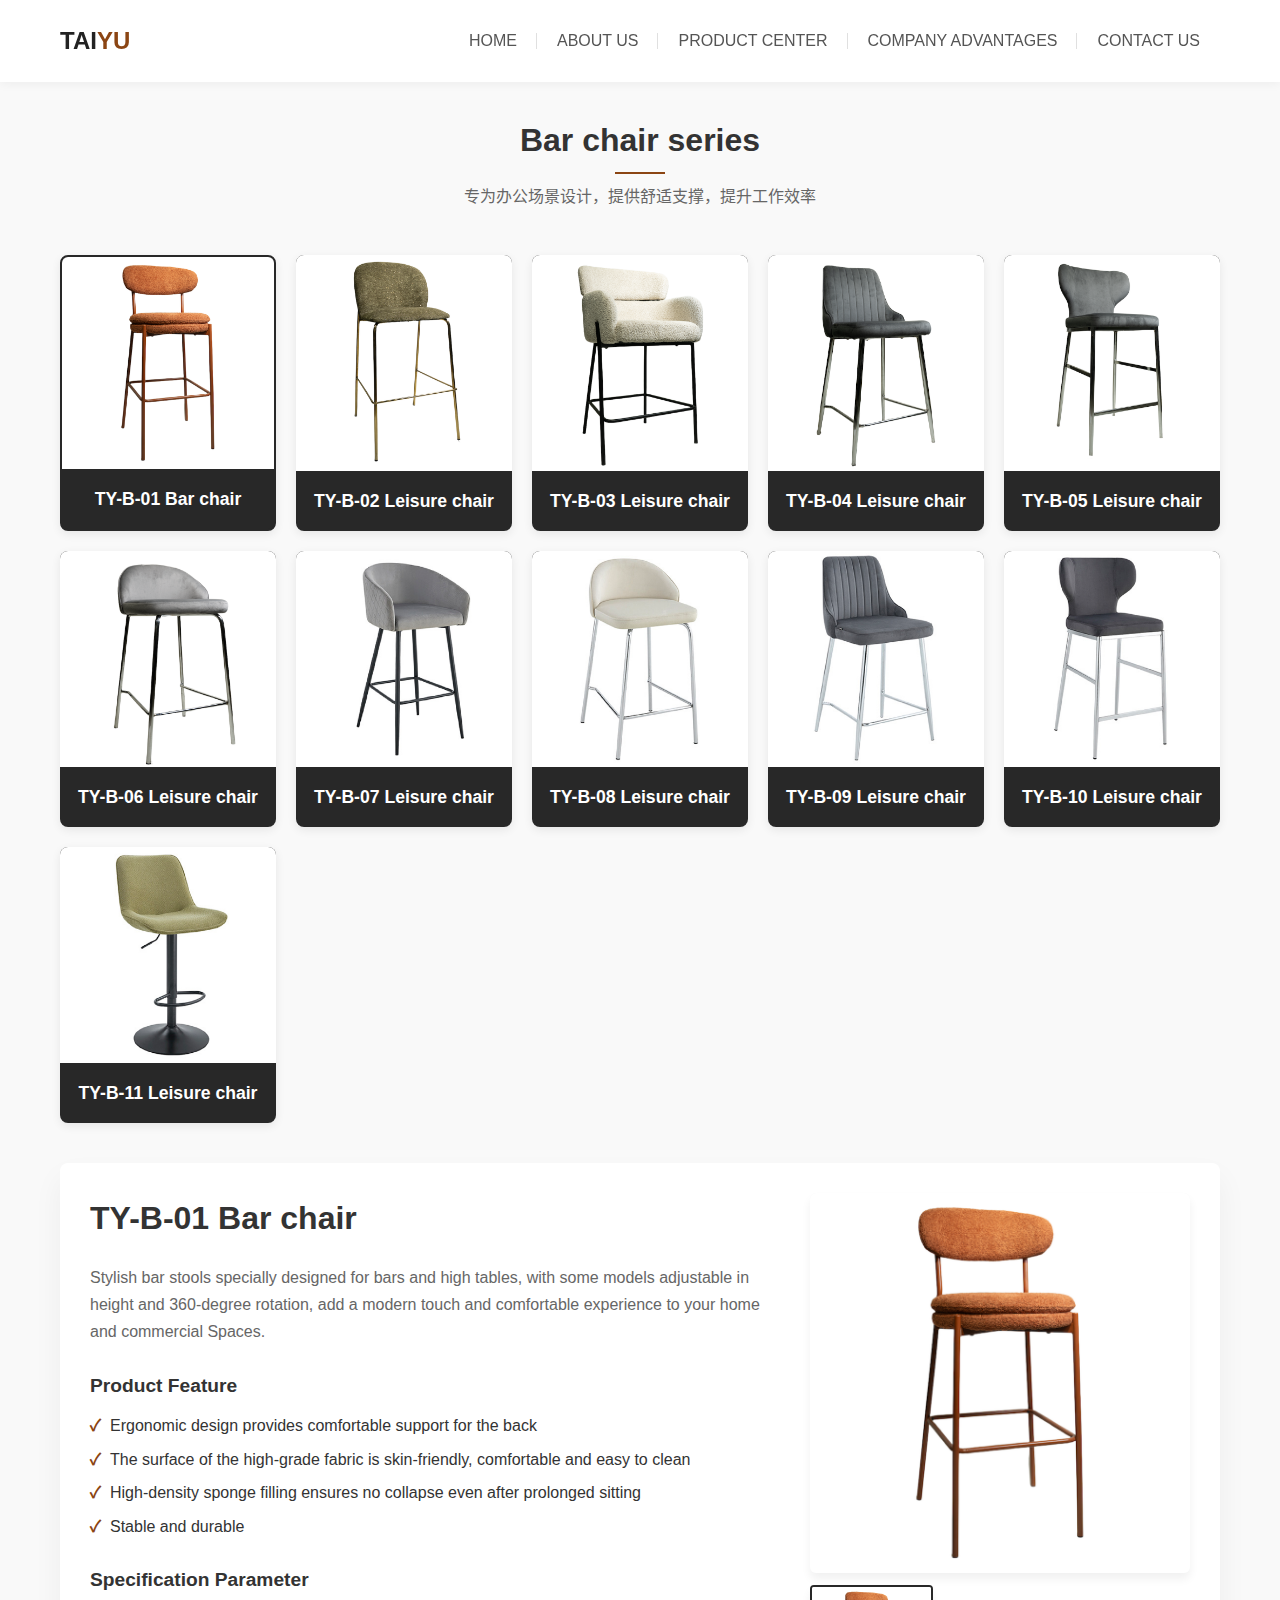
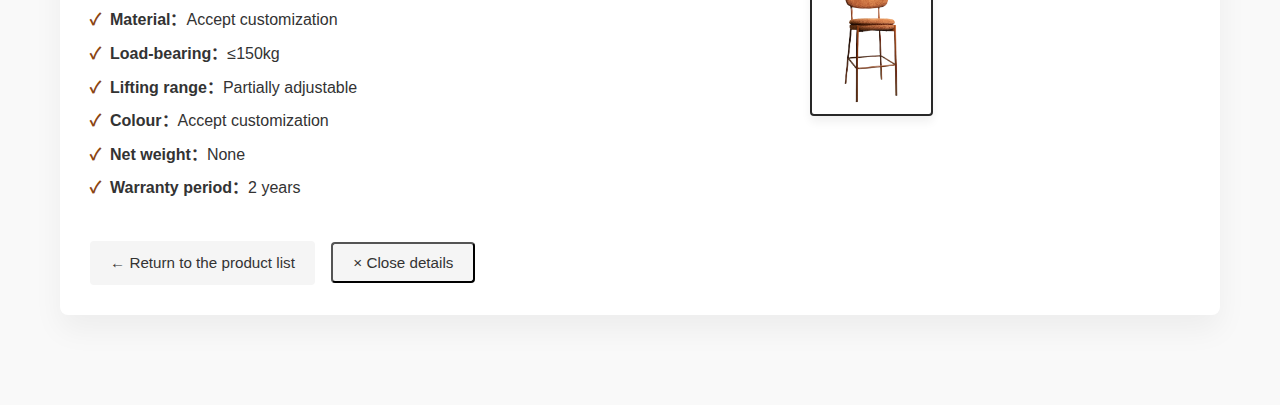
<file: product-bar.html>
<!DOCTYPE html>
<html lang="zh-CN">
<head>
    <meta charset="UTF-8">
    <meta name="viewport" content="width=device-width, initial-scale=1.0">
    <title>TAIYU - Professional Chair Manufacturer</title>
    <link rel="stylesheet" href="style.css">
    <style>
        /* 产品详情页特有样式 - 优化布局减少留白 */
        .product-detail {
            padding: 20px 0 60px; /* 减少顶部和底部内边距 */
        }
        
        /* 分类标题样式 - 调整间距 */
        .category-title {
            text-align: center;
            margin-bottom: 30px; /* 减少底部间距 */
            padding: 15px 0; /* 减少内边距 */
            position: relative;
        }
        
        .category-title h2 {
            font-size: 2rem; /* 略微减小字体大小 */
            color: #333;
            font-weight: 600;
            margin-bottom: 8px; /* 减少底部间距 */
            position: relative;
            display: inline-block;
        }
        
        .category-title h2:after {
            content: '';
            position: absolute;
            width: 50px; /* 略微减小装饰线长度 */
            height: 2px; /* 略微减小装饰线粗细 */
            background-color: #8B4513;
            bottom: -8px; /* 调整位置 */
            left: 50%;
            transform: translateX(-50%);
        }
        
        .category-title p {
            color: #666;
            font-size: 1rem; /* 略微减小字体大小 */
            margin-top: 10px; /* 减少顶部间距 */
        }
        
        /* 缩略图区域调整 */
        .thumbnail-gallery {
            display: grid;
            grid-template-columns: repeat(5, 1fr);
            gap: 20px; /* 略微减小间距 */
            margin-bottom: 40px; /* 减少底部间距 */
            align-items: start; /* 确保卡片顶部对齐 */
        }
        
        .thumbnail-item {
            text-align: center;
            cursor: pointer;
            transition: transform 0.3s;
            border-radius: 8px;
            overflow: hidden;
            background: #282828;
            box-shadow: 0 3px 10px rgba(0,0,0,0.08); /* 略微减小阴影强度 */
            display: flex;
            flex-direction: column;
        }
        
        .thumbnail-item:hover {
            transform: translateY(-3px); /* 减小悬停移动距离 */
        }
        
        .thumbnail-item.active {
            border: 2px solid #282828; /* 略微减小边框粗细 */
        }
        
        .thumbnail-image {
            width: 100%;
            aspect-ratio: 1/1; /* 仅图片容器保持1:1比例 */
            overflow: hidden;
            display: flex;
            align-items: center;
            justify-content: center;
        }
        
        .thumbnail-image img {
            width: 100%;
            height: 100%;
            object-fit: cover;
            transition: transform 0.5s;
        }
        
        .thumbnail-item:hover .thumbnail-image img {
            transform: scale(1.03); /* 减小缩放效果 */
        }
        
        .thumbnail-info {
            padding: 12px 10px; /* 减少内边距 */
            display: flex;
            align-items: center;
            justify-content: center;
            min-height: 60px; /* 减小最小高度 */
        }
        
        .thumbnail-name {
            font-size: 1.1rem; /* 略微减小字体大小 */
            font-weight: 600;
            color: #ffffff;
            text-align: center;
            margin: 0;
        }
        
        /* 产品详情区域调整 */
        .product-info {
            background: #fff;
            padding: 30px; /* 减少内边距 */
            border-radius: 8px; /* 略微减小圆角 */
            box-shadow: 0 15px 30px rgba(0,0,0,0.05); /* 略微减小阴影强度 */
            margin-bottom: 30px; /* 减少底部间距 */
            display: none;
            opacity: 0;
            transition: opacity 0.5s ease;
            scroll-margin-top: 80px; /* 调整滚动边距 */
        }
        
        .product-info.active {
            display: flex;
            opacity: 1;
            gap: 30px; /* 减少分栏间距 */
        }
        
        /* 左侧产品信息区域 */
        .product-text-content {
            flex: 1.2;
            min-width: 0;
        }
        
        .product-title {
            font-size: 2rem; /* 略微减小字体大小 */
            margin-bottom: 20px; /* 减少底部间距 */
            color: #333;
        }
        
        .product-description {
            margin-bottom: 25px; /* 减少底部间距 */
            line-height: 1.7; /* 略微减小行高 */
            font-size: 1rem; /* 略微减小字体大小 */
        }
        
        .product-features {
            margin-bottom: 25px; /* 减少底部间距 */
        }
        
        .product-features h3 {
            margin-bottom: 12px; /* 减少底部间距 */
            color: #333;
            font-size: 1.2rem; /* 略微减小字体大小 */
        }
        
        .product-features ul {
            list-style: none;
        }
        
        .product-features li {
            margin-bottom: 8px; /* 减少底部间距 */
            padding-left: 20px; /* 减少左侧内边距 */
            position: relative;
        }
        
        .product-features li:before {
            content: "✓";
            position: absolute;
            left: 0;
            color: #8B4513;
            font-weight: bold;
        }
        
        /* 右侧产品图片区域 */
        .product-image-content {
            flex: 0.8;
            max-width: 380px; /* 略微减小最大宽度 */
            min-width: 280px; /* 略微减小最小宽度 */
        }
        
        .product-main-image {
            width: 100%;
            margin-bottom: 12px; /* 减少底部间距 */
            border-radius: 6px; /* 略微减小圆角 */
            overflow: hidden;
            box-shadow: 0 6px 10px rgba(0,0,0,0.06); /* 略微减小阴影强度 */
            display: flex;
            align-items: center;
            justify-content: center;
            background: #f9f9f9; /* 添加背景色，防止透明图片显示问题 */
        }
        
        .product-main-image img {
            width: 100%;
            height: auto; /* 关键修改：高度自适应，保持原始比例 */
            display: block;
            max-width: 100%; /* 确保图片不超出容器 */
        }
        
        .product-image-thumbnails {
            display: grid;
            grid-template-columns: repeat(3, 1fr);
            gap: 6px; /* 减小间距 */
        }
        
        .image-thumbnail {
            cursor: pointer;
            border-radius: 4px; /* 略微减小圆角 */
            overflow: hidden;
            box-shadow: 0 6px 10px rgba(0,0,0,0.06); /* 略微减小阴影强度 */
            border: 2px solid transparent;
            transition: border-color 0.3s, transform 0.3s;
        }
        
        .image-thumbnail:hover {
            transform: scale(1.03); /* 减小缩放效果 */
        }
        
        .image-thumbnail.active {
            border-color: #282828;
        }
        
        .image-thumbnail img {
            width: 100%;
            height: 120px; /* 略微减小高度 */
            object-fit: cover;
        }
        
        .action-buttons {
            margin-top: 25px; /* 减少顶部间距 */
        }
        
        .back-button {
            display: inline-block;
            background-color: #f5f5f5;
            color: #333;
            padding: 10px 20px; /* 减少内边距 */
            text-decoration: none;
            border-radius: 4px;
            margin-top: 15px; /* 减少顶部间距 */
            transition: background-color 0.3s;
            font-weight: 500;
            margin-right: 12px; /* 减少右侧间距 */
            font-size: 0.95rem; /* 略微减小字体大小 */
        }
        
        .back-button:hover {
            background-color: #e0e0e0;
            text-decoration: none;
            color: #333;
        }
        
        /* 响应式设计调整 */
        @media (max-width: 1024px) {
            .thumbnail-gallery {
                grid-template-columns: repeat(3, 1fr); /* 中等屏幕改为3列 */
            }
        }
        
        @media (max-width: 768px) {
            .product-detail {
                padding: 60px 0 40px; /* 移动端进一步减少内边距 */
            }
            
            .thumbnail-gallery {
                grid-template-columns: repeat(2, 1fr);
                gap: 15px; /* 移动端减小间距 */
                margin-bottom: 30px;
            }
            
            .category-title {
                margin-bottom: 20px;
                padding: 10px 0;
            }
            
            .category-title h2 {
                font-size: 1.8rem;
            }
            
            .product-info.active {
                flex-direction: column;
                gap: 20px; /* 移动端减小间距 */
            }
            
            .product-image-content {
                max-width: 100%;
                order: -1;
            }
            
            .product-main-image {
                max-height: 280px; /* 移动端进一步限制高度 */
            }
        }
        
        @media (max-width: 480px) {
            .thumbnail-gallery {
                grid-template-columns: 1fr;
                gap: 12px;
            }
            
            .product-title {
                font-size: 1.6rem;
            }
            
            .product-main-image {
                max-height: 220px;
            }
            
            .image-thumbnail img {
                height: 55px;
            }
            .thumbnail-info {
                min-height: 50px;
                padding: 8px;
            }
    
            .thumbnail-name {
                font-size: 1rem;
            }
        }
    </style>
</head>
<body>
    <!-- 导航栏 -->
    <header>
        <div class="container">
            <nav class="navbar">
                <a href="index.html" class="logo">TAI<span>YU</span></a> 
                <ul class="nav-links">
                    <li><a href="index.html#home">HOME</a></li> <!-- 首页 -->
                    <li><a href="index.html#about">ABOUT US</a></li> <!-- 关于我们 -->
                    <li><a href="index.html#products">PRODUCT CENTER</a></li> <!-- 产品中心 -->
                    <li><a href="index.html#advantages">COMPANY ADVANTAGES</a></li> <!-- 公司优势 -->
                    <li><a href="index.html#contact">CONTACT US</a></li> <!-- 联系我们 -->
                </ul>
            </nav>
        </div>
    </header>

    <!-- 产品详情内容 -->
    <section class="product-detail">
        <div class="container">
            <!-- 分类标题区域 -->
            <div class="category-title">
                <h2>Bar chair series</h2>
                <p>专为办公场景设计，提供舒适支撑，提升工作效率</p>
            </div>
            
            <!-- 产品缩略图列表 -->
            <div class="thumbnail-gallery" id="productThumbnails">
                <!-- 产品缩略图将由JavaScript动态生成 -->
            </div>
            
            <!-- 产品详情区域 -->
            <div class="product-info" id="productInfo">
                <!-- 产品详情将由JavaScript动态生成 -->
            </div>
        </div>
    </section>

    <script>
        // 全局变量
        let currentThumbnail = null;
        let currentThumbnailElement = null;
        let currentMainImageIndex = 0;
        
        // 页面加载完成后初始化
        document.addEventListener('DOMContentLoaded', function() {
            loadProductData();
        });

        // 从外部JSON文件加载产品数据
        function loadProductData() {
            fetch('product-bar.json')
                .then(response => {
                    if (!response.ok) {
                        throw new Error('网络响应不正常');
                    }
                    return response.json();
                })
                .then(data => {
                    renderProductThumbnails(data.chairs);
                    
                    if (data.chairs.length > 0) {
                        displayProductDetails(data.chairs[0]);
                        document.querySelector('.thumbnail-item').classList.add('active');
                        currentThumbnail = data.chairs[0].id;
                        currentThumbnailElement = document.querySelector('.thumbnail-item');
                    }
                })
                .catch(error => {
                    showError('加载产品数据失败: ' + error.message);
                });
        }

        // 显示错误信息
        function showError(message) {
            const errorElement = document.createElement('div');
            errorElement.className = 'error-message';
            errorElement.textContent = message;
            document.querySelector('.container').prepend(errorElement);
        }

        // 图片错误处理函数
        function handleImageError(imgElement, fallbackSrc = 'photo/image-placeholder.jpg') {
            imgElement.onerror = null; // 防止循环错误
            mgElement.src = fallbackSrc;
            imgElement.alt = '图片加载失败';
            }
    
        // 为图片元素添加错误处理
        function addImageErrorHandler(imgElement, fallbackSrc) {
            imgElement.onerror = function() {
               handleImageError(this, fallbackSrc);
            };
        }

        // 渲染产品缩略图列表
        function renderProductThumbnails(products) {
            const thumbnailContainer = document.getElementById('productThumbnails');
            thumbnailContainer.innerHTML = '';
            
            products.forEach(product => {
                const thumbnailItem = document.createElement('div');
                thumbnailItem.className = 'thumbnail-item';
                thumbnailItem.setAttribute('data-product-id', product.id);
                
                thumbnailItem.innerHTML = `
                    <div class="thumbnail-image">
                        <img src="${product.images[0]}" alt="${product.name}">
                    </div>
                    <div class="thumbnail-info">
                        <div class="thumbnail-name">${product.name}</div>
                    </div>
                `;
                
                thumbnailItem.addEventListener('click', function() {
                    displayProductDetails(product);
                    
                    document.querySelectorAll('.thumbnail-item').forEach(item => {
                        item.classList.remove('active');
                    });
                    
                    this.classList.add('active');
                    currentThumbnail = product.id;
                    currentThumbnailElement = this;
                    currentMainImageIndex = 0;
                    
                    smoothScrollToProductInfo();
                });
                
                thumbnailContainer.appendChild(thumbnailItem);
            });
        }

        // 平滑滚动到产品详情区域
        function smoothScrollToProductInfo() {
            const productInfo = document.getElementById('productInfo');
            const headerHeight = document.querySelector('header').offsetHeight;
            const productInfoPosition = productInfo.offsetTop - headerHeight - 15;
            
            window.scrollTo({
                top: productInfoPosition,
                behavior: 'smooth'
            });
        }
        
        // 平滑滚动到选中的缩略图
        function smoothScrollToThumbnail() {
            if (currentThumbnailElement) {
                const headerHeight = document.querySelector('header').offsetHeight;
                const thumbnailPosition = currentThumbnailElement.offsetTop - headerHeight - 15;
                
                window.scrollTo({
                    top: thumbnailPosition,
                    behavior: 'smooth'
                });
            }
        }

        // 显示产品详情
        function displayProductDetails(product) {
            const productInfo = document.getElementById('productInfo');
            
            const specsList = Object.entries(product.specifications)
                .map(([key, value]) => `<li><strong>${key}：</strong>${value}</li>`)
                .join('');
            
            const featuresList = product.features
                .map(feature => `<li>${feature}</li>`)
                .join('');
            
            const imageThumbnails = product.images.map((image, index) => {
                const imageName = product.imageNames && product.imageNames[index] 
                    ? product.imageNames[index] 
                    : `图片${index + 1}`;
                    
                return `
                    <div class="image-thumbnail ${index === 0 ? 'active' : ''}" data-index="${index}">
                        <img src="${image}" alt="${imageName}">
                    </div>
                `;
            }).join('');
            
            productInfo.innerHTML = `
                <div class="product-text-content">
                    <h1 class="product-title">${product.name}</h1>
                    
                    <div class="product-description">
                        <p>${product.description}</p>
                    </div>
                    
                    <div class="product-features">
                        <h3>Product Feature</h3>
                        <ul>${featuresList}</ul>
                    </div>
                    
                    <div class="product-features">
                        <h3>Specification Parameter</h3>
                        <ul>${specsList}</ul>
                    </div>
                    
                    <div class="action-buttons">
                        <a href="index.html#products" class="back-button">← Return to the product list</a>
                        <button class="back-button close-info">× Close details</button>
                    </div>
                </div>
                
                <div class="product-image-content">
                    <div class="product-main-image">
                        <img src="${product.images[0]}" alt="${product.name}" id="mainProductImage">
                    </div>
                    <div class="product-image-thumbnails" id="productImageThumbnails">
                        ${imageThumbnails}
                    </div>
                </div>
            `;
            
            productInfo.classList.add('active');
            setupImageThumbnailEvents(product);
            
            const closeButton = productInfo.querySelector('.close-info');
            closeButton.addEventListener('click', function() {
                productInfo.classList.remove('active');
                setTimeout(function() {
                    smoothScrollToThumbnail();
                }, 300);
            });
        }
        
        // 设置图片缩略图点击事件
        function setupImageThumbnailEvents(product) {
            const thumbnails = document.querySelectorAll('.image-thumbnail');
            const mainImage = document.getElementById('mainProductImage');
            
            thumbnails.forEach(thumbnail => {
                thumbnail.addEventListener('click', function() {
                    const index = parseInt(this.getAttribute('data-index'));
                    
                    mainImage.src = product.images[index];
                    mainImage.alt = product.imageNames && product.imageNames[index] 
                        ? product.imageNames[index] 
                        : `图片${index + 1}`;
                    
                    currentMainImageIndex = index;
                    
                    thumbnails.forEach(thumb => thumb.classList.remove('active'));
                    this.classList.add('active');
                });
            });
        }
    </script>
</body>
</html>
</file>
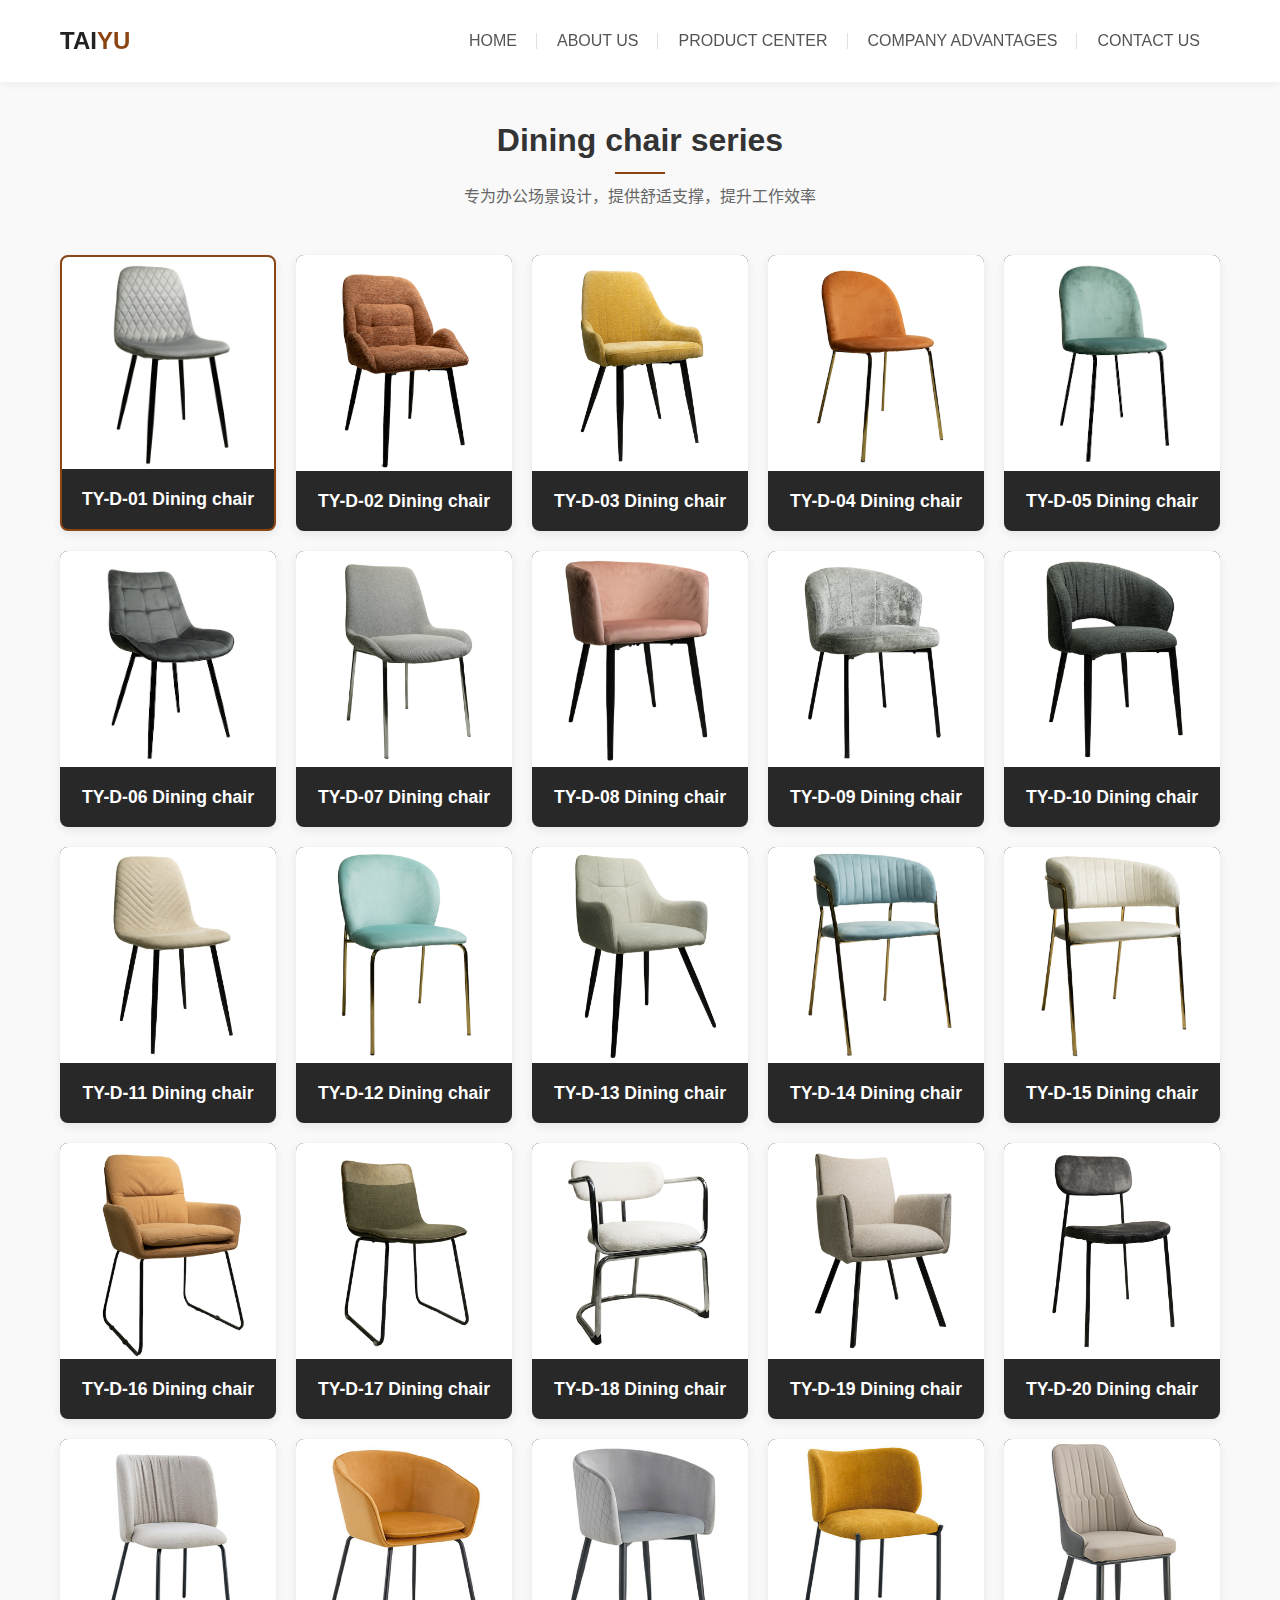
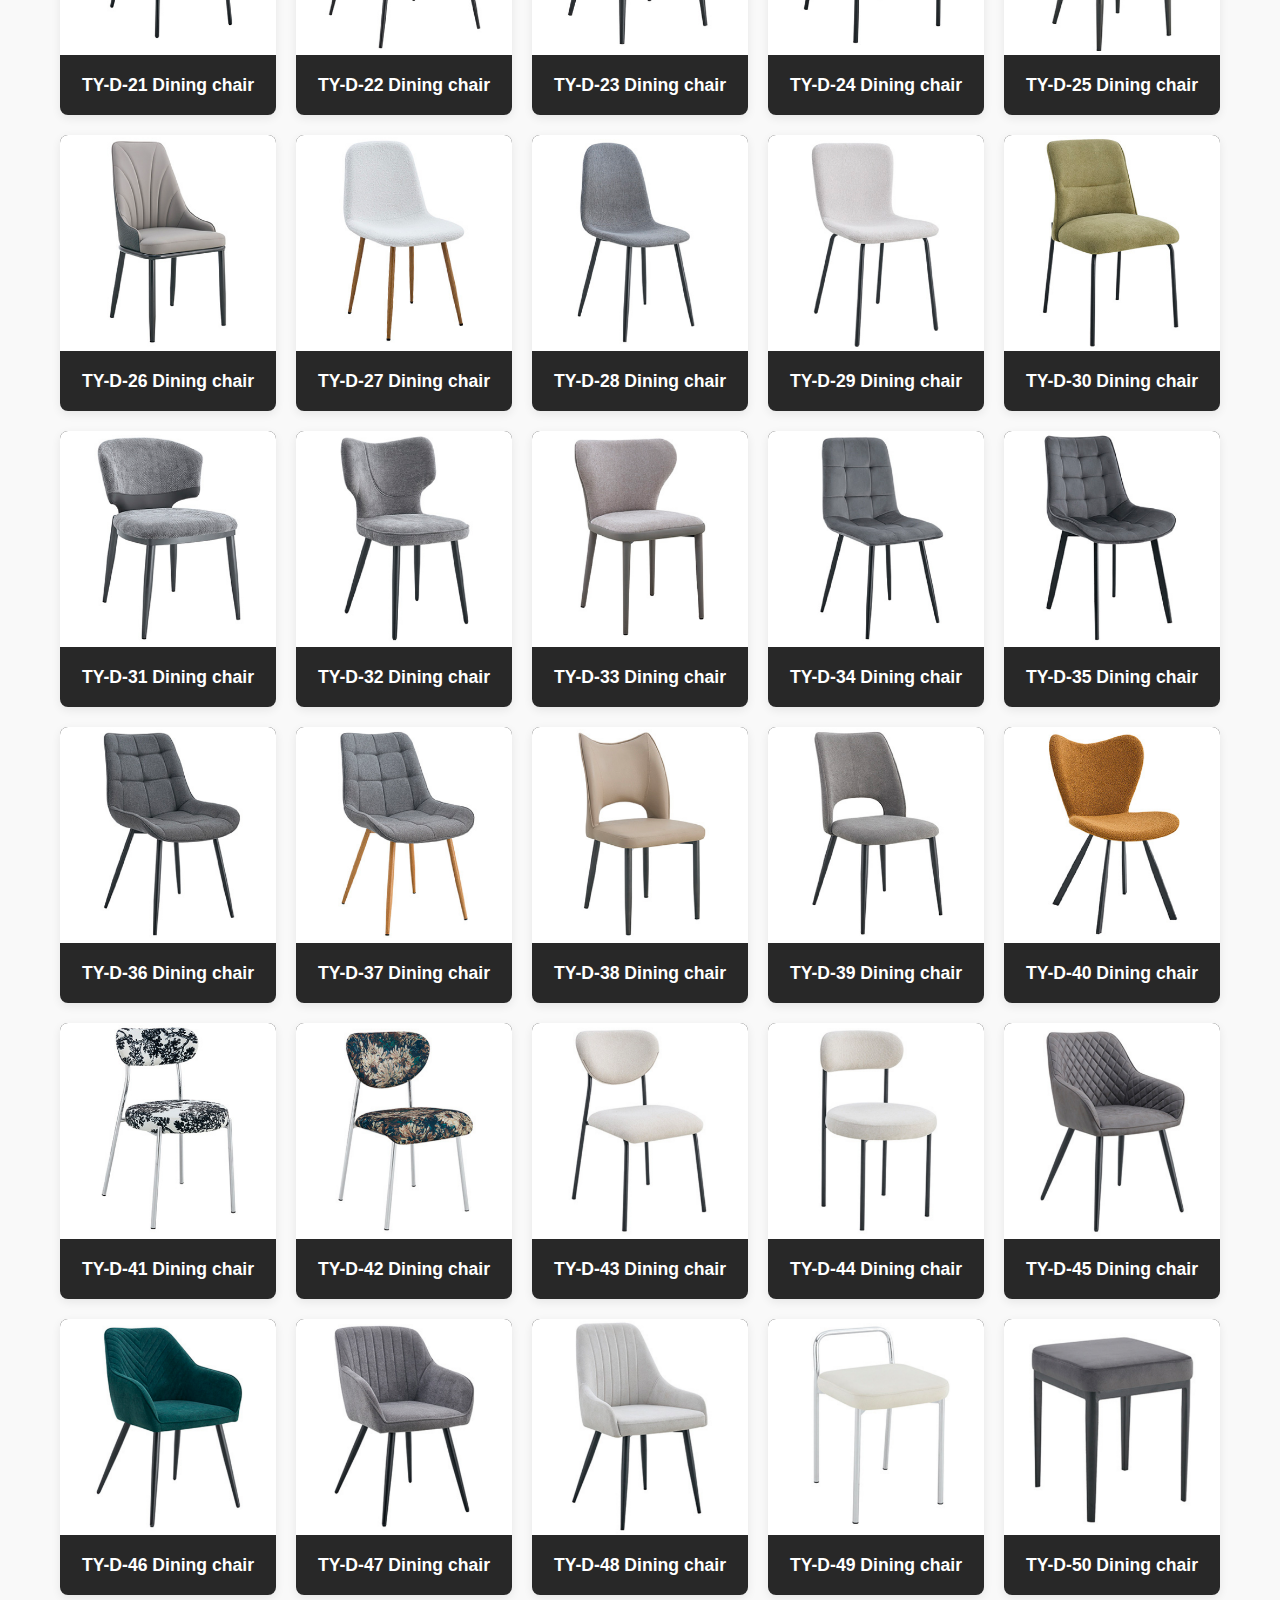
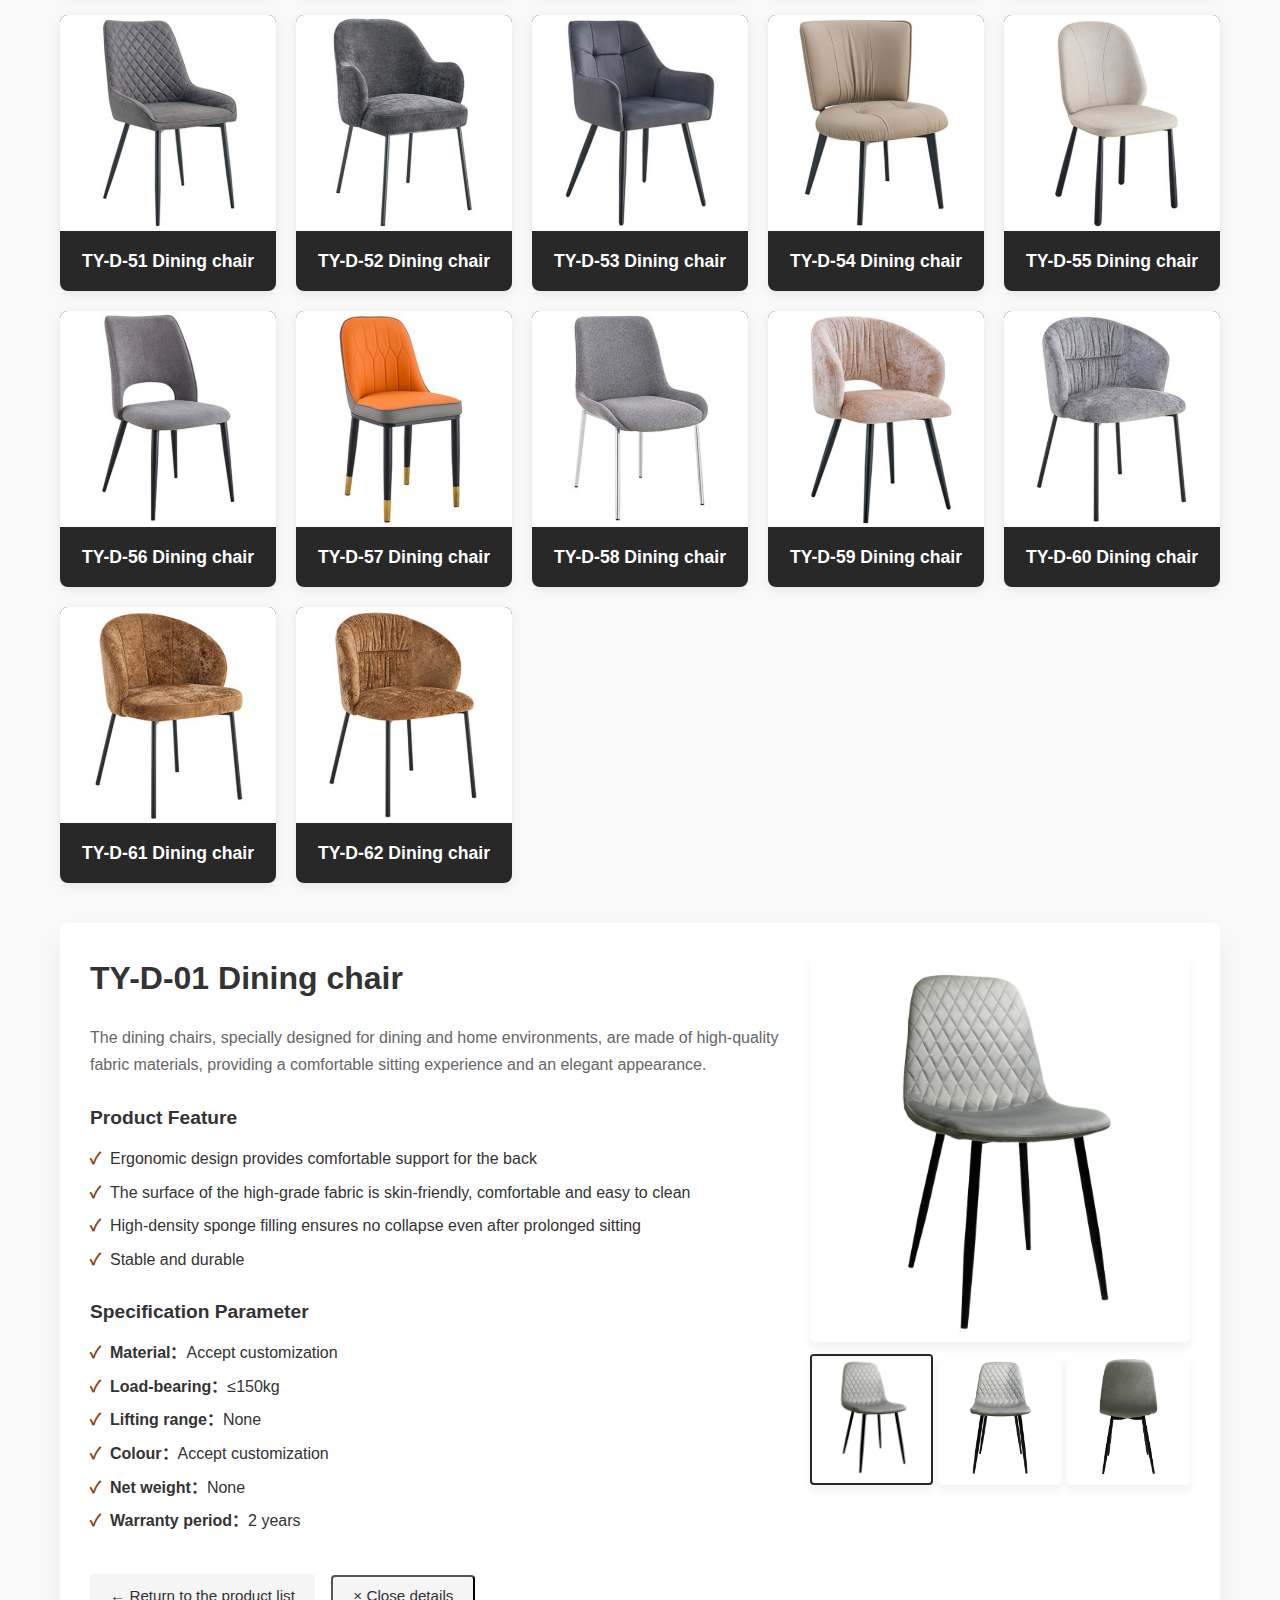
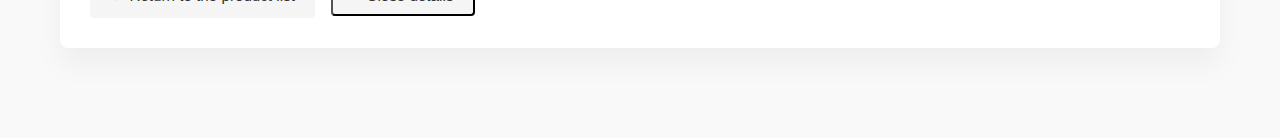
<file: product-dining.html>
<!DOCTYPE html>
<html lang="zh-CN">
<head>
    <meta charset="UTF-8">
    <meta name="viewport" content="width=device-width, initial-scale=1.0">
    <title>TAIYU - Professional Chair Manufacturer</title>
    <link rel="stylesheet" href="style.css">
    <style>
        /* 产品详情页特有样式 - 优化布局减少留白 */
        .product-detail {
            padding: 20px 0 60px; /* 减少顶部和底部内边距 */
        }
        
        /* 分类标题样式 - 调整间距 */
        .category-title {
            text-align: center;
            margin-bottom: 30px; /* 减少底部间距 */
            padding: 15px 0; /* 减少内边距 */
            position: relative;
        }
        
        .category-title h2 {
            font-size: 2rem; /* 略微减小字体大小 */
            color: #333;
            font-weight: 600;
            margin-bottom: 8px; /* 减少底部间距 */
            position: relative;
            display: inline-block;
        }
        
        .category-title h2:after {
            content: '';
            position: absolute;
            width: 50px; /* 略微减小装饰线长度 */
            height: 2px; /* 略微减小装饰线粗细 */
            background-color: #8B4513;
            bottom: -8px; /* 调整位置 */
            left: 50%;
            transform: translateX(-50%);
        }
        
        .category-title p {
            color: #666;
            font-size: 1rem; /* 略微减小字体大小 */
            margin-top: 10px; /* 减少顶部间距 */
        }
        
        /* 缩略图区域调整 */
        .thumbnail-gallery {
            display: grid;
            grid-template-columns: repeat(5, 1fr);
            gap: 20px; /* 略微减小间距 */
            margin-bottom: 40px; /* 减少底部间距 */
            align-items: start; /* 确保卡片顶部对齐 */
        }
        
        .thumbnail-item {
            text-align: center;
            cursor: pointer;
            transition: transform 0.3s;
            border-radius: 8px;
            overflow: hidden;
            background: #282828;
            box-shadow: 0 3px 10px rgba(0,0,0,0.08); /* 略微减小阴影强度 */
            display: flex;
            flex-direction: column;
        }
        
        .thumbnail-item:hover {
            transform: translateY(-3px); /* 减小悬停移动距离 */
        }
        
        .thumbnail-item.active {
            border: 2px solid #8B4513; /* 略微减小边框粗细 */
        }
        
        .thumbnail-image {
            width: 100%;
            aspect-ratio: 1/1; /* 仅图片容器保持1:1比例 */
            overflow: hidden;
            display: flex;
            align-items: center;
            justify-content: center;
        }
        
        .thumbnail-image img {
            width: 100%;
            height: 100%;
            object-fit: cover;
            transition: transform 0.5s;
        }
        
        .thumbnail-item:hover .thumbnail-image img {
            transform: scale(1.03); /* 减小缩放效果 */
        }
        
        .thumbnail-info {
            padding: 12px 10px; /* 减少内边距 */
            display: flex;
            align-items: center;
            justify-content: center;
            min-height: 60px; /* 减小最小高度 */
        }
        
        .thumbnail-name {
            font-size: 1.1rem; /* 略微减小字体大小 */
            font-weight: 600;
            color: #ffffff;
            text-align: center;
            margin: 0;
        }
        
        /* 产品详情区域调整 */
        .product-info {
            background: #fff;
            padding: 30px; /* 减少内边距 */
            border-radius: 8px; /* 略微减小圆角 */
            box-shadow: 0 15px 30px rgba(0,0,0,0.05); /* 略微减小阴影强度 */
            margin-bottom: 30px; /* 减少底部间距 */
            display: none;
            opacity: 0;
            transition: opacity 0.5s ease;
            scroll-margin-top: 80px; /* 调整滚动边距 */
        }
        
        .product-info.active {
            display: flex;
            opacity: 1;
            gap: 30px; /* 减少分栏间距 */
        }
        
        /* 左侧产品信息区域 */
        .product-text-content {
            flex: 1.2;
            min-width: 0;
        }
        
        .product-title {
            font-size: 2rem; /* 略微减小字体大小 */
            margin-bottom: 20px; /* 减少底部间距 */
            color: #333;
        }
        
        .product-description {
            margin-bottom: 25px; /* 减少底部间距 */
            line-height: 1.7; /* 略微减小行高 */
            font-size: 1rem; /* 略微减小字体大小 */
        }
        
        .product-features {
            margin-bottom: 25px; /* 减少底部间距 */
        }
        
        .product-features h3 {
            margin-bottom: 12px; /* 减少底部间距 */
            color: #333;
            font-size: 1.2rem; /* 略微减小字体大小 */
        }
        
        .product-features ul {
            list-style: none;
        }
        
        .product-features li {
            margin-bottom: 8px; /* 减少底部间距 */
            padding-left: 20px; /* 减少左侧内边距 */
            position: relative;
        }
        
        .product-features li:before {
            content: "✓";
            position: absolute;
            left: 0;
            color: #8B4513;
            font-weight: bold;
        }
        
        /* 右侧产品图片区域 */
        .product-image-content {
            flex: 0.8;
            max-width: 380px; /* 略微减小最大宽度 */
            min-width: 280px; /* 略微减小最小宽度 */
        }
        
        .product-main-image {
            width: 100%;
            margin-bottom: 12px; /* 减少底部间距 */
            border-radius: 6px; /* 略微减小圆角 */
            overflow: hidden;
            box-shadow: 0 6px 10px rgba(0,0,0,0.06); /* 略微减小阴影强度 */
            display: flex;
            align-items: center;
            justify-content: center;
            background: #f9f9f9; /* 添加背景色，防止透明图片显示问题 */
        }
        
        .product-main-image img {
            width: 100%;
            height: auto; /* 关键修改：高度自适应，保持原始比例 */
            display: block;
            max-width: 100%; /* 确保图片不超出容器 */
        }
        
        .product-image-thumbnails {
            display: grid;
            grid-template-columns: repeat(3, 1fr);
            gap: 6px; /* 减小间距 */
        }
        
        .image-thumbnail {
            cursor: pointer;
            border-radius: 4px; /* 略微减小圆角 */
            overflow: hidden;
            box-shadow: 0 6px 10px rgba(0,0,0,0.06); /* 略微减小阴影强度 */
            border: 2px solid transparent;
            transition: border-color 0.3s, transform 0.3s;
        }
        
        .image-thumbnail:hover {
            transform: scale(1.03); /* 减小缩放效果 */
        }
        
        .image-thumbnail.active {
            border-color: #282828;
        }
        
        .image-thumbnail img {
            width: 100%;
            height: 120px; /* 略微减小高度 */
            object-fit: cover;
        }
        
        .action-buttons {
            margin-top: 25px; /* 减少顶部间距 */
        }
        
        .back-button {
            display: inline-block;
            background-color: #f5f5f5;
            color: #333;
            padding: 10px 20px; /* 减少内边距 */
            text-decoration: none;
            border-radius: 4px;
            margin-top: 15px; /* 减少顶部间距 */
            transition: background-color 0.3s;
            font-weight: 500;
            margin-right: 12px; /* 减少右侧间距 */
            font-size: 0.95rem; /* 略微减小字体大小 */
        }
        
        .back-button:hover {
            background-color: #e0e0e0;
            text-decoration: none;
            color: #333;
        }
        
        /* 响应式设计调整 */
        @media (max-width: 1024px) {
            .thumbnail-gallery {
                grid-template-columns: repeat(3, 1fr); /* 中等屏幕改为3列 */
            }
        }
        
        @media (max-width: 768px) {
            .product-detail {
                padding: 60px 0 40px; /* 移动端进一步减少内边距 */
            }
            
            .thumbnail-gallery {
                grid-template-columns: repeat(2, 1fr);
                gap: 15px; /* 移动端减小间距 */
                margin-bottom: 30px;
            }
            
            .category-title {
                margin-bottom: 20px;
                padding: 10px 0;
            }
            
            .category-title h2 {
                font-size: 1.8rem;
            }
            
            .product-info.active {
                flex-direction: column;
                gap: 20px; /* 移动端减小间距 */
            }
            
            .product-image-content {
                max-width: 100%;
                order: -1;
            }
            
            .product-main-image {
                max-height: 280px; /* 移动端进一步限制高度 */
            }
        }
        
        @media (max-width: 480px) {
            .thumbnail-gallery {
                grid-template-columns: 1fr;
                gap: 12px;
            }
            
            .product-title {
                font-size: 1.6rem;
            }
            
            .product-main-image {
                max-height: 220px;
            }
            
            .image-thumbnail img {
                height: 55px;
            }
            .thumbnail-info {
                min-height: 50px;
                padding: 8px;
            }
    
            .thumbnail-name {
                font-size: 1rem;
            }
        }
    </style>
</head>
<body>
    <!-- 导航栏 -->
    <header>
        <div class="container">
            <nav class="navbar">
                <a href="index.html" class="logo">TAI<span>YU</span></a> 
                <ul class="nav-links">
                    <li><a href="index.html#home">HOME</a></li> <!-- 首页 -->
                    <li><a href="index.html#about">ABOUT US</a></li> <!-- 关于我们 -->
                    <li><a href="index.html#products">PRODUCT CENTER</a></li> <!-- 产品中心 -->
                    <li><a href="index.html#advantages">COMPANY ADVANTAGES</a></li> <!-- 公司优势 -->
                    <li><a href="index.html#contact">CONTACT US</a></li> <!-- 联系我们 -->
                </ul>
            </nav>
        </div>
    </header>

    <!-- 产品详情内容 -->
    <section class="product-detail">
        <div class="container">
            <!-- 分类标题区域 -->
            <div class="category-title">
                <h2>Dining chair series</h2>
                <p>专为办公场景设计，提供舒适支撑，提升工作效率</p>
            </div>
            
            <!-- 产品缩略图列表 -->
            <div class="thumbnail-gallery" id="productThumbnails">
                <!-- 产品缩略图将由JavaScript动态生成 -->
            </div>
            
            <!-- 产品详情区域 -->
            <div class="product-info" id="productInfo">
                <!-- 产品详情将由JavaScript动态生成 -->
            </div>
        </div>
    </section>

    <script>
        // 全局变量
        let currentThumbnail = null;
        let currentThumbnailElement = null;
        let currentMainImageIndex = 0;
        
        // 页面加载完成后初始化
        document.addEventListener('DOMContentLoaded', function() {
            loadProductData();
        });

        // 从外部JSON文件加载产品数据
        function loadProductData() {
            fetch('product-dining.json')
                .then(response => {
                    if (!response.ok) {
                        throw new Error('网络响应不正常');
                    }
                    return response.json();
                })
                .then(data => {
                    renderProductThumbnails(data.chairs);
                    
                    if (data.chairs.length > 0) {
                        displayProductDetails(data.chairs[0]);
                        document.querySelector('.thumbnail-item').classList.add('active');
                        currentThumbnail = data.chairs[0].id;
                        currentThumbnailElement = document.querySelector('.thumbnail-item');
                    }
                })
                .catch(error => {
                    showError('加载产品数据失败: ' + error.message);
                });
        }

        // 显示错误信息
        function showError(message) {
            const errorElement = document.createElement('div');
            errorElement.className = 'error-message';
            errorElement.textContent = message;
            document.querySelector('.container').prepend(errorElement);
        }

        // 图片错误处理函数
        function handleImageError(imgElement, fallbackSrc = 'photo/image-placeholder.jpg') {
            imgElement.onerror = null; // 防止循环错误
            mgElement.src = fallbackSrc;
            imgElement.alt = '图片加载失败';
            }
    
        // 为图片元素添加错误处理
        function addImageErrorHandler(imgElement, fallbackSrc) {
            imgElement.onerror = function() {
               handleImageError(this, fallbackSrc);
            };
        }

        // 渲染产品缩略图列表
        function renderProductThumbnails(products) {
            const thumbnailContainer = document.getElementById('productThumbnails');
            thumbnailContainer.innerHTML = '';
            
            products.forEach(product => {
                const thumbnailItem = document.createElement('div');
                thumbnailItem.className = 'thumbnail-item';
                thumbnailItem.setAttribute('data-product-id', product.id);
                
                thumbnailItem.innerHTML = `
                    <div class="thumbnail-image">
                        <img src="${product.images[0]}" alt="${product.name}">
                    </div>
                    <div class="thumbnail-info">
                        <div class="thumbnail-name">${product.name}</div>
                    </div>
                `;
                
                thumbnailItem.addEventListener('click', function() {
                    displayProductDetails(product);
                    
                    document.querySelectorAll('.thumbnail-item').forEach(item => {
                        item.classList.remove('active');
                    });
                    
                    this.classList.add('active');
                    currentThumbnail = product.id;
                    currentThumbnailElement = this;
                    currentMainImageIndex = 0;
                    
                    smoothScrollToProductInfo();
                });
                
                thumbnailContainer.appendChild(thumbnailItem);
            });
        }

        // 平滑滚动到产品详情区域
        function smoothScrollToProductInfo() {
            const productInfo = document.getElementById('productInfo');
            const headerHeight = document.querySelector('header').offsetHeight;
            const productInfoPosition = productInfo.offsetTop - headerHeight - 15;
            
            window.scrollTo({
                top: productInfoPosition,
                behavior: 'smooth'
            });
        }
        
        // 平滑滚动到选中的缩略图
        function smoothScrollToThumbnail() {
            if (currentThumbnailElement) {
                const headerHeight = document.querySelector('header').offsetHeight;
                const thumbnailPosition = currentThumbnailElement.offsetTop - headerHeight - 15;
                
                window.scrollTo({
                    top: thumbnailPosition,
                    behavior: 'smooth'
                });
            }
        }

        // 显示产品详情
        function displayProductDetails(product) {
            const productInfo = document.getElementById('productInfo');
            
            const specsList = Object.entries(product.specifications)
                .map(([key, value]) => `<li><strong>${key}：</strong>${value}</li>`)
                .join('');
            
            const featuresList = product.features
                .map(feature => `<li>${feature}</li>`)
                .join('');
            
            const imageThumbnails = product.images.map((image, index) => {
                const imageName = product.imageNames && product.imageNames[index] 
                    ? product.imageNames[index] 
                    : `图片${index + 1}`;
                    
                return `
                    <div class="image-thumbnail ${index === 0 ? 'active' : ''}" data-index="${index}">
                        <img src="${image}" alt="${imageName}">
                    </div>
                `;
            }).join('');
            
            productInfo.innerHTML = `
                <div class="product-text-content">
                    <h1 class="product-title">${product.name}</h1>
                    
                    <div class="product-description">
                        <p>${product.description}</p>
                    </div>
                    
                    <div class="product-features">
                        <h3>Product Feature</h3>
                        <ul>${featuresList}</ul>
                    </div>
                    
                    <div class="product-features">
                        <h3>Specification Parameter</h3>
                        <ul>${specsList}</ul>
                    </div>
                    
                    <div class="action-buttons">
                        <a href="index.html#products" class="back-button">← Return to the product list</a>
                        <button class="back-button close-info">× Close details</button>
                    </div>
                </div>
                
                <div class="product-image-content">
                    <div class="product-main-image">
                        <img src="${product.images[0]}" alt="${product.name}" id="mainProductImage">
                    </div>
                    <div class="product-image-thumbnails" id="productImageThumbnails">
                        ${imageThumbnails}
                    </div>
                </div>
            `;
            
            productInfo.classList.add('active');
            setupImageThumbnailEvents(product);
            
            const closeButton = productInfo.querySelector('.close-info');
            closeButton.addEventListener('click', function() {
                productInfo.classList.remove('active');
                setTimeout(function() {
                    smoothScrollToThumbnail();
                }, 300);
            });
        }
        
        // 设置图片缩略图点击事件
        function setupImageThumbnailEvents(product) {
            const thumbnails = document.querySelectorAll('.image-thumbnail');
            const mainImage = document.getElementById('mainProductImage');
            
            thumbnails.forEach(thumbnail => {
                thumbnail.addEventListener('click', function() {
                    const index = parseInt(this.getAttribute('data-index'));
                    
                    mainImage.src = product.images[index];
                    mainImage.alt = product.imageNames && product.imageNames[index] 
                        ? product.imageNames[index] 
                        : `图片${index + 1}`;
                    
                    currentMainImageIndex = index;
                    
                    thumbnails.forEach(thumb => thumb.classList.remove('active'));
                    this.classList.add('active');
                });
            });
        }
    </script>
</body>
</html>
</file>
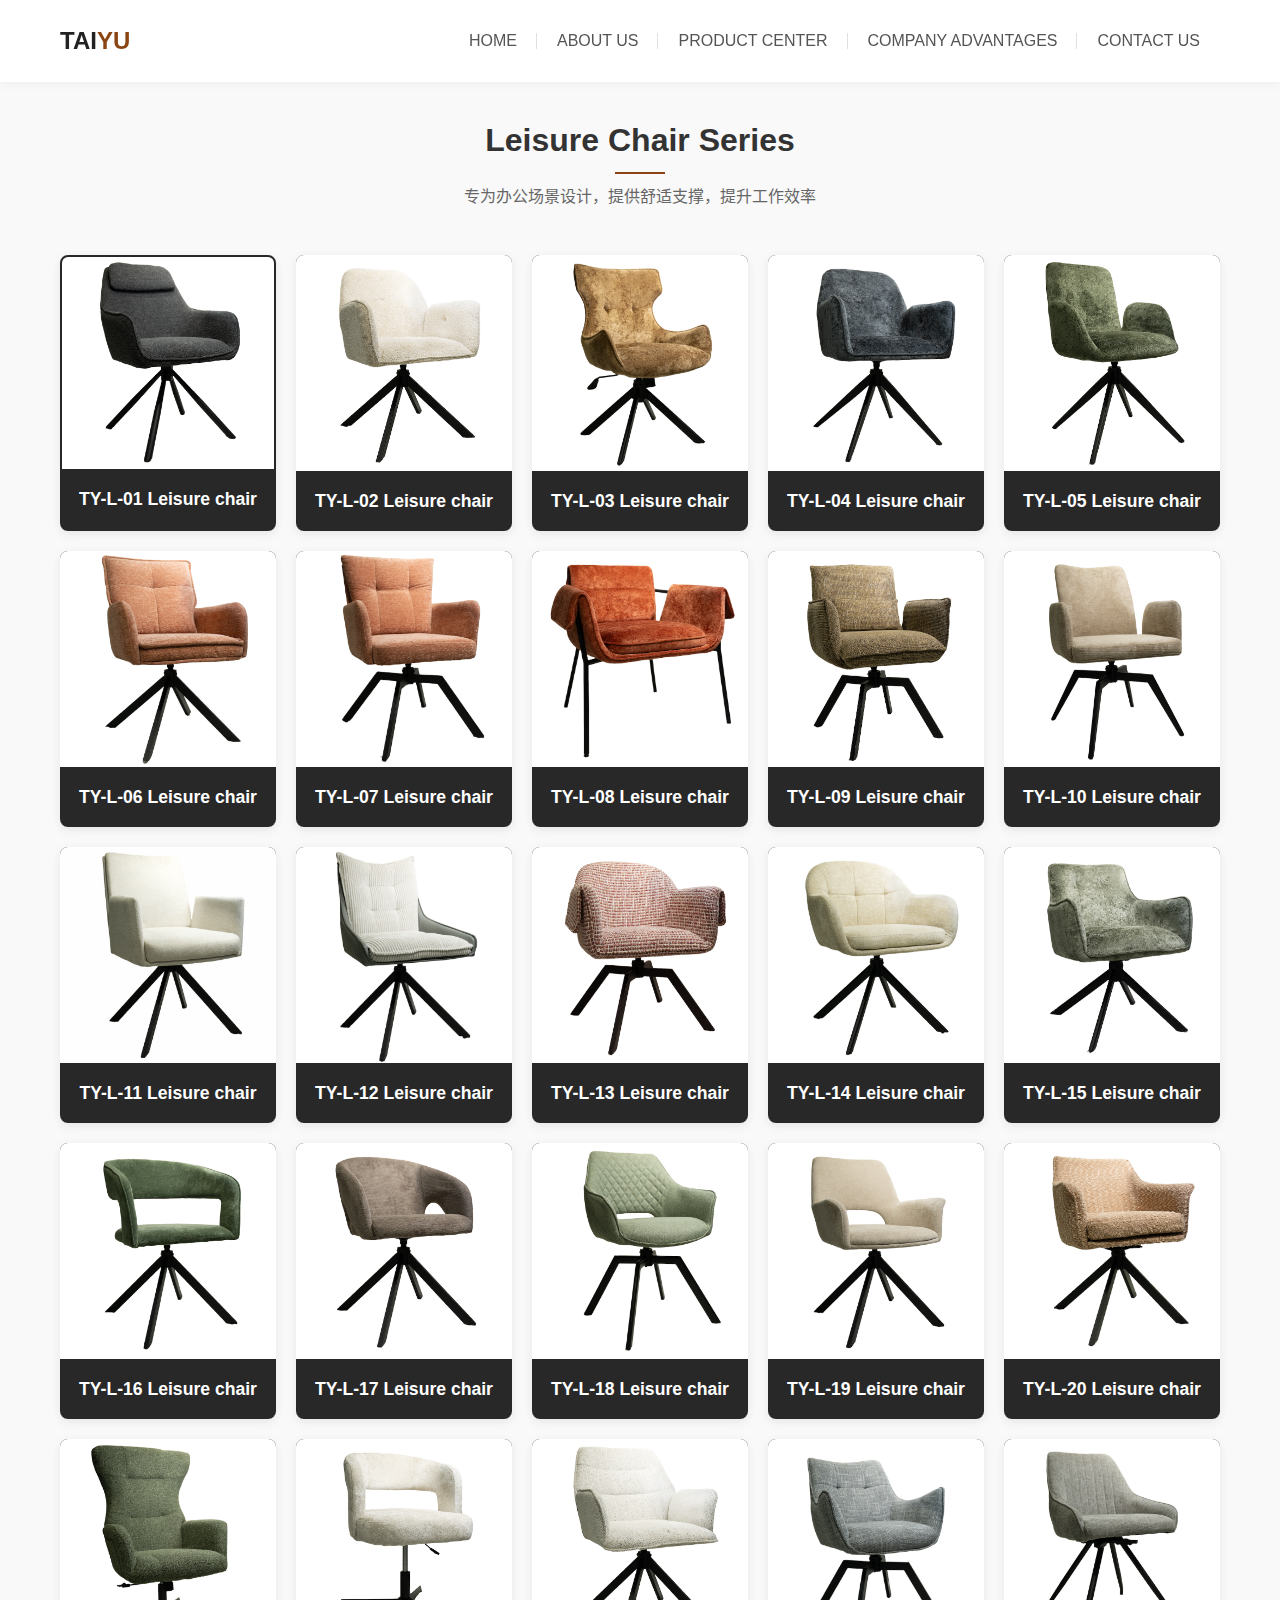
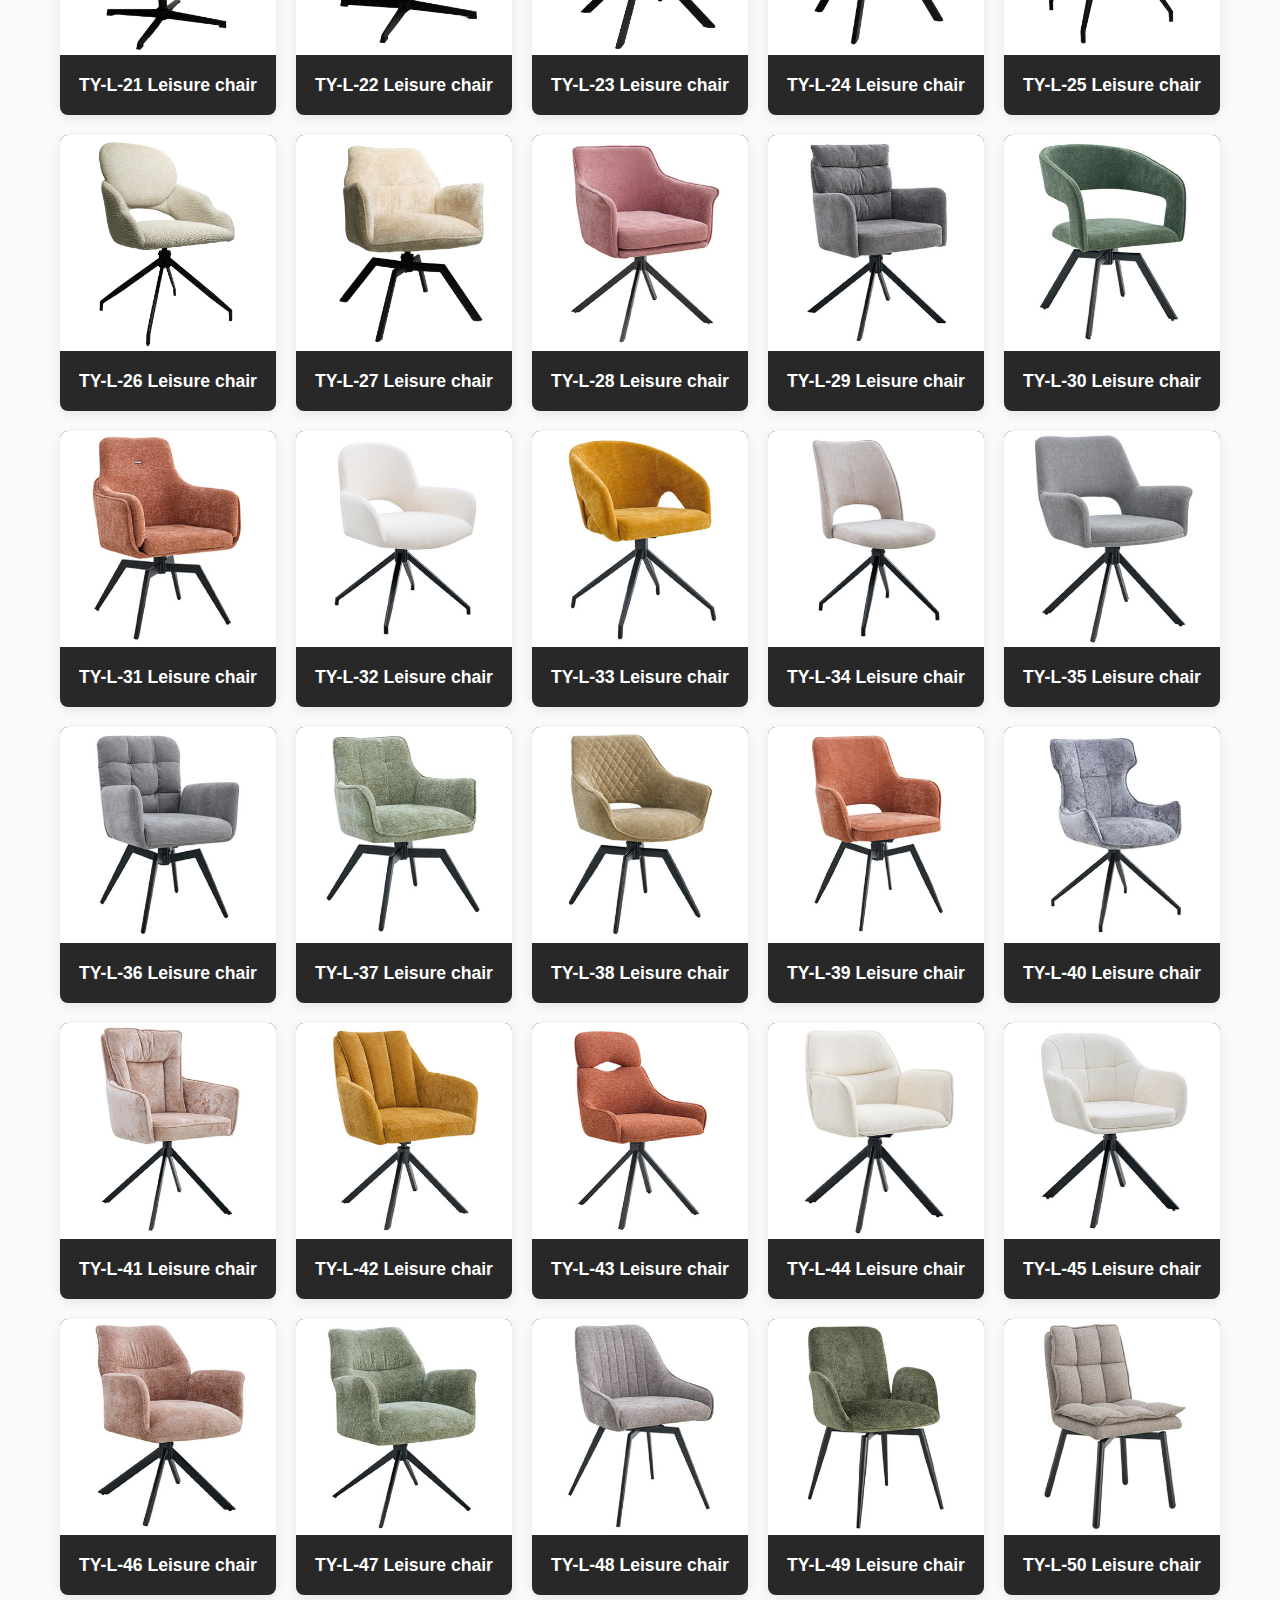
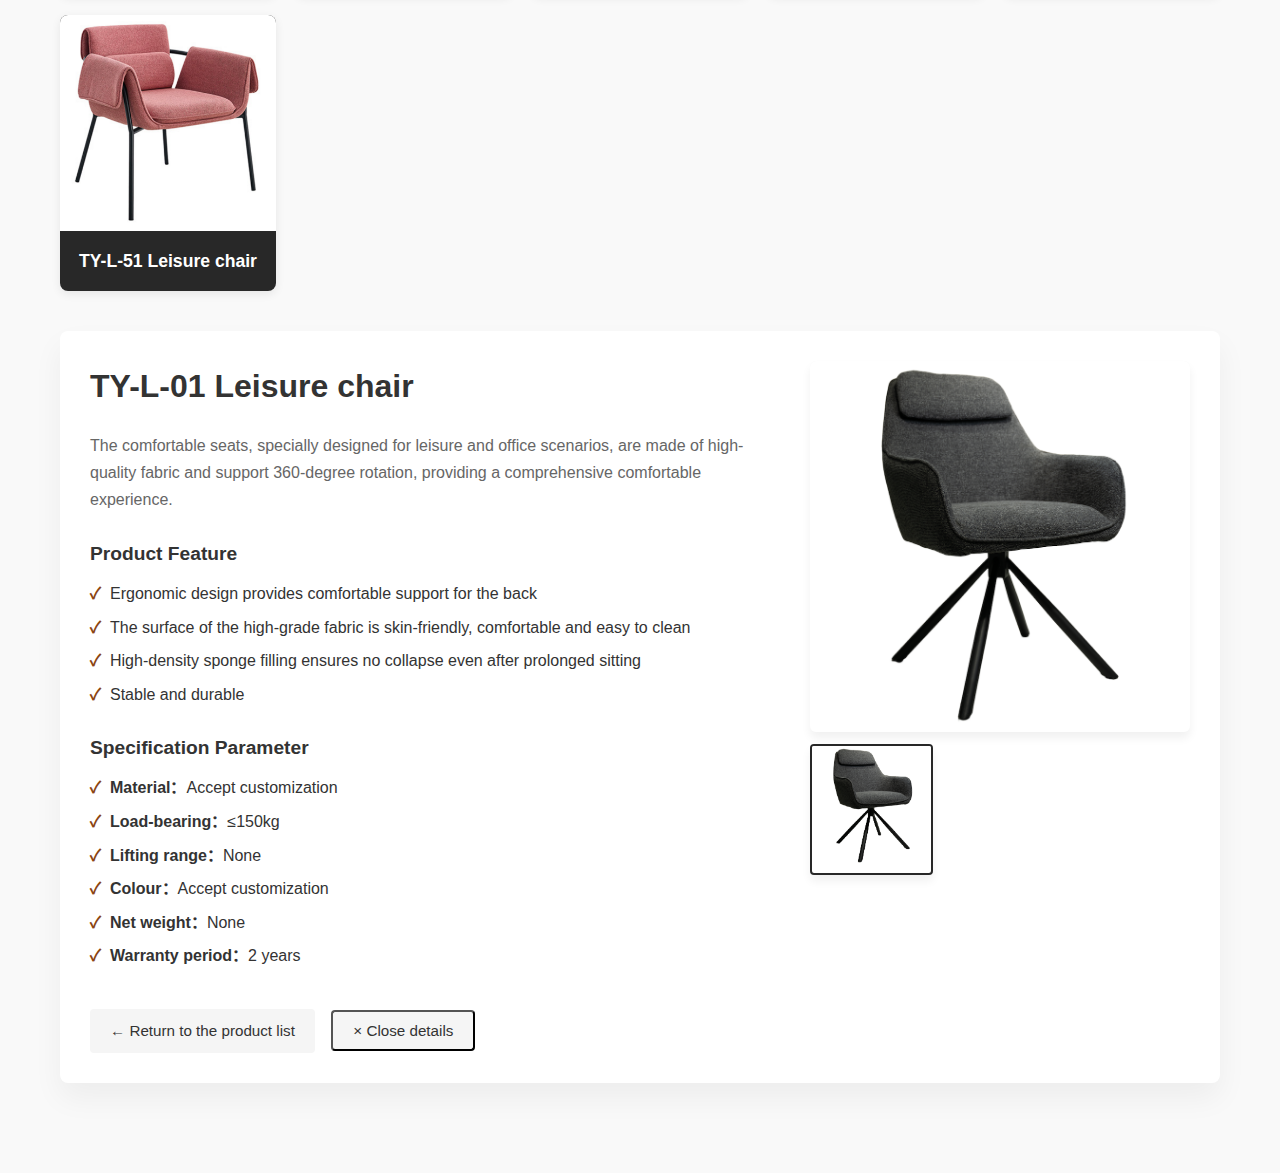
<file: product-leisure.html>
<!DOCTYPE html>
<html lang="zh-CN">
<head>
    <meta charset="UTF-8">
    <meta name="viewport" content="width=device-width, initial-scale=1.0">
    <title>TAIYU - Professional Chair Manufacturer</title>
    <link rel="stylesheet" href="style.css">
    <style>
        /* 产品详情页特有样式 - 优化布局减少留白 */
        .product-detail {
            padding: 20px 0 60px; /* 减少顶部和底部内边距 */
        }
        
        /* 分类标题样式 - 调整间距 */
        .category-title {
            text-align: center;
            margin-bottom: 30px; /* 减少底部间距 */
            padding: 15px 0; /* 减少内边距 */
            position: relative;
        }
        
        .category-title h2 {
            font-size: 2rem; /* 略微减小字体大小 */
            color: #333;
            font-weight: 600;
            margin-bottom: 8px; /* 减少底部间距 */
            position: relative;
            display: inline-block;
        }
        
        .category-title h2:after {
            content: '';
            position: absolute;
            width: 50px; /* 略微减小装饰线长度 */
            height: 2px; /* 略微减小装饰线粗细 */
            background-color: #8B4513;
            bottom: -8px; /* 调整位置 */
            left: 50%;
            transform: translateX(-50%);
        }
        
        .category-title p {
            color: #666;
            font-size: 1rem; /* 略微减小字体大小 */
            margin-top: 10px; /* 减少顶部间距 */
        }
        
        /* 缩略图区域调整 */
        .thumbnail-gallery {
            display: grid;
            grid-template-columns: repeat(5, 1fr);
            gap: 20px; /* 略微减小间距 */
            margin-bottom: 40px; /* 减少底部间距 */
            align-items: start; /* 确保卡片顶部对齐 */
        }
        
        .thumbnail-item {
            text-align: center;
            cursor: pointer;
            transition: transform 0.3s;
            border-radius: 8px;
            overflow: hidden;
            background: #282828;
            box-shadow: 0 3px 10px rgba(0,0,0,0.08); /* 略微减小阴影强度 */
            display: flex;
            flex-direction: column;
        }
        
        .thumbnail-item:hover {
            transform: translateY(-3px); /* 减小悬停移动距离 */
        }
        
        .thumbnail-item.active {
            border: 2px solid #282828; /* 略微减小边框粗细 */
        }
        
        .thumbnail-image {
            width: 100%;
            aspect-ratio: 1/1; /* 仅图片容器保持1:1比例 */
            overflow: hidden;
            display: flex;
            align-items: center;
            justify-content: center;
        }
        
        .thumbnail-image img {
            width: 100%;
            height: 100%;
            object-fit: cover;
            transition: transform 0.5s;
        }
        
        .thumbnail-item:hover .thumbnail-image img {
            transform: scale(1.03); /* 减小缩放效果 */
        }
        
        .thumbnail-info {
            padding: 12px 10px; /* 减少内边距 */
            display: flex;
            align-items: center;
            justify-content: center;
            min-height: 60px; /* 减小最小高度 */
        }
        
        .thumbnail-name {
            font-size: 1.1rem; /* 略微减小字体大小 */
            font-weight: 600;
            color: #ffffff;
            text-align: center;
            margin: 0;
        }
        
        /* 产品详情区域调整 */
        .product-info {
            background: #fff;
            padding: 30px; /* 减少内边距 */
            border-radius: 8px; /* 略微减小圆角 */
            box-shadow: 0 15px 30px rgba(0,0,0,0.05); /* 略微减小阴影强度 */
            margin-bottom: 30px; /* 减少底部间距 */
            display: none;
            opacity: 0;
            transition: opacity 0.5s ease;
            scroll-margin-top: 80px; /* 调整滚动边距 */
        }
        
        .product-info.active {
            display: flex;
            opacity: 1;
            gap: 30px; /* 减少分栏间距 */
        }
        
        /* 左侧产品信息区域 */
        .product-text-content {
            flex: 1.2;
            min-width: 0;
        }
        
        .product-title {
            font-size: 2rem; /* 略微减小字体大小 */
            margin-bottom: 20px; /* 减少底部间距 */
            color: #333;
        }
        
        .product-description {
            margin-bottom: 25px; /* 减少底部间距 */
            line-height: 1.7; /* 略微减小行高 */
            font-size: 1rem; /* 略微减小字体大小 */
        }
        
        .product-features {
            margin-bottom: 25px; /* 减少底部间距 */
        }
        
        .product-features h3 {
            margin-bottom: 12px; /* 减少底部间距 */
            color: #333;
            font-size: 1.2rem; /* 略微减小字体大小 */
        }
        
        .product-features ul {
            list-style: none;
        }
        
        .product-features li {
            margin-bottom: 8px; /* 减少底部间距 */
            padding-left: 20px; /* 减少左侧内边距 */
            position: relative;
        }
        
        .product-features li:before {
            content: "✓";
            position: absolute;
            left: 0;
            color: #8B4513;
            font-weight: bold;
        }
        
        /* 右侧产品图片区域 */
        .product-image-content {
            flex: 0.8;
            max-width: 380px; /* 略微减小最大宽度 */
            min-width: 280px; /* 略微减小最小宽度 */
        }
        
        .product-main-image {
            width: 100%;
            margin-bottom: 12px; /* 减少底部间距 */
            border-radius: 6px; /* 略微减小圆角 */
            overflow: hidden;
            box-shadow: 0 6px 10px rgba(0,0,0,0.06); /* 略微减小阴影强度 */
            display: flex;
            align-items: center;
            justify-content: center;
            background: #f9f9f9; /* 添加背景色，防止透明图片显示问题 */
        }
        
        .product-main-image img {
            width: 100%;
            height: auto; /* 关键修改：高度自适应，保持原始比例 */
            display: block;
            max-width: 100%; /* 确保图片不超出容器 */
        }
        
        .product-image-thumbnails {
            display: grid;
            grid-template-columns: repeat(3, 1fr);
            gap: 6px; /* 减小间距 */
        }
        
        .image-thumbnail {
            cursor: pointer;
            border-radius: 4px; /* 略微减小圆角 */
            overflow: hidden;
            box-shadow: 0 6px 10px rgba(0,0,0,0.06); /* 略微减小阴影强度 */
            border: 2px solid transparent;
            transition: border-color 0.3s, transform 0.3s;
        }
        
        .image-thumbnail:hover {
            transform: scale(1.03); /* 减小缩放效果 */
        }
        
        .image-thumbnail.active {
            border-color: #282828;
        }
        
        .image-thumbnail img {
            width: 100%;
            height: 120px; /* 略微减小高度 */
            object-fit: cover;
        }
        
        .action-buttons {
            margin-top: 25px; /* 减少顶部间距 */
        }
        
        .back-button {
            display: inline-block;
            background-color: #f5f5f5;
            color: #333;
            padding: 10px 20px; /* 减少内边距 */
            text-decoration: none;
            border-radius: 4px;
            margin-top: 15px; /* 减少顶部间距 */
            transition: background-color 0.3s;
            font-weight: 500;
            margin-right: 12px; /* 减少右侧间距 */
            font-size: 0.95rem; /* 略微减小字体大小 */
        }
        
        .back-button:hover {
            background-color: #e0e0e0;
            text-decoration: none;
            color: #333;
        }
        
        /* 响应式设计调整 */
        @media (max-width: 1024px) {
            .thumbnail-gallery {
                grid-template-columns: repeat(3, 1fr); /* 中等屏幕改为3列 */
            }
        }
        
        @media (max-width: 768px) {
            .product-detail {
                padding: 60px 0 40px; /* 移动端进一步减少内边距 */
            }
            
            .thumbnail-gallery {
                grid-template-columns: repeat(2, 1fr);
                gap: 15px; /* 移动端减小间距 */
                margin-bottom: 30px;
            }
            
            .category-title {
                margin-bottom: 20px;
                padding: 10px 0;
            }
            
            .category-title h2 {
                font-size: 1.8rem;
            }
            
            .product-info.active {
                flex-direction: column;
                gap: 20px; /* 移动端减小间距 */
            }
            
            .product-image-content {
                max-width: 100%;
                order: -1;
            }
            
            .product-main-image {
                max-height: 280px; /* 移动端进一步限制高度 */
            }
        }
        
        @media (max-width: 480px) {
            .thumbnail-gallery {
                grid-template-columns: 1fr;
                gap: 12px;
            }
            
            .product-title {
                font-size: 1.6rem;
            }
            
            .product-main-image {
                max-height: 220px;
            }
            
            .image-thumbnail img {
                height: 55px;
            }
            .thumbnail-info {
                min-height: 50px;
                padding: 8px;
            }
    
            .thumbnail-name {
                font-size: 1rem;
            }
        }
    </style>
</head>
<body>
    <!-- 导航栏 -->
    <header>
        <div class="container">
            <nav class="navbar">
                <a href="index.html" class="logo">TAI<span>YU</span></a> 
                <ul class="nav-links">
                    <li><a href="index.html#home">HOME</a></li> <!-- 首页 -->
                    <li><a href="index.html#about">ABOUT US</a></li> <!-- 关于我们 -->
                    <li><a href="index.html#products">PRODUCT CENTER</a></li> <!-- 产品中心 -->
                    <li><a href="index.html#advantages">COMPANY ADVANTAGES</a></li> <!-- 公司优势 -->
                    <li><a href="index.html#contact">CONTACT US</a></li> <!-- 联系我们 -->
                </ul>
            </nav>
        </div>
    </header>

    <!-- 产品详情内容 -->
    <section class="product-detail">
        <div class="container">
            <!-- 分类标题区域 -->
            <div class="category-title">
                <h2>Leisure Chair Series</h2>
                <p>专为办公场景设计，提供舒适支撑，提升工作效率</p>
            </div>
            
            <!-- 产品缩略图列表 -->
            <div class="thumbnail-gallery" id="productThumbnails">
                <!-- 产品缩略图将由JavaScript动态生成 -->
            </div>
            
            <!-- 产品详情区域 -->
            <div class="product-info" id="productInfo">
                <!-- 产品详情将由JavaScript动态生成 -->
            </div>
        </div>
    </section>

    <script>
        // 全局变量
        let currentThumbnail = null;
        let currentThumbnailElement = null;
        let currentMainImageIndex = 0;
        
        // 页面加载完成后初始化
        document.addEventListener('DOMContentLoaded', function() {
            loadProductData();
        });

        // 从外部JSON文件加载产品数据
        function loadProductData() {
            fetch('product-leisure.json')
                .then(response => {
                    if (!response.ok) {
                        throw new Error('网络响应不正常');
                    }
                    return response.json();
                })
                .then(data => {
                    renderProductThumbnails(data.chairs);
                    
                    if (data.chairs.length > 0) {
                        displayProductDetails(data.chairs[0]);
                        document.querySelector('.thumbnail-item').classList.add('active');
                        currentThumbnail = data.chairs[0].id;
                        currentThumbnailElement = document.querySelector('.thumbnail-item');
                    }
                })
                .catch(error => {
                    showError('加载产品数据失败: ' + error.message);
                });
        }

        // 显示错误信息
        function showError(message) {
            const errorElement = document.createElement('div');
            errorElement.className = 'error-message';
            errorElement.textContent = message;
            document.querySelector('.container').prepend(errorElement);
        }

        // 图片错误处理函数
        function handleImageError(imgElement, fallbackSrc = 'photo/image-placeholder.jpg') {
            imgElement.onerror = null; // 防止循环错误
            mgElement.src = fallbackSrc;
            imgElement.alt = '图片加载失败';
            }
    
        // 为图片元素添加错误处理
        function addImageErrorHandler(imgElement, fallbackSrc) {
            imgElement.onerror = function() {
               handleImageError(this, fallbackSrc);
            };
        }

        // 渲染产品缩略图列表
        function renderProductThumbnails(products) {
            const thumbnailContainer = document.getElementById('productThumbnails');
            thumbnailContainer.innerHTML = '';
            
            products.forEach(product => {
                const thumbnailItem = document.createElement('div');
                thumbnailItem.className = 'thumbnail-item';
                thumbnailItem.setAttribute('data-product-id', product.id);
                
                thumbnailItem.innerHTML = `
                    <div class="thumbnail-image">
                        <img src="${product.images[0]}" alt="${product.name}">
                    </div>
                    <div class="thumbnail-info">
                        <div class="thumbnail-name">${product.name}</div>
                    </div>
                `;
                
                thumbnailItem.addEventListener('click', function() { 
                    displayProductDetails(product);
                    
                    document.querySelectorAll('.thumbnail-item').forEach(item => {
                        item.classList.remove('active');
                    });
                    
                    this.classList.add('active');
                    currentThumbnail = product.id;
                    currentThumbnailElement = this;
                    currentMainImageIndex = 0;
                    
                    smoothScrollToProductInfo();
                });
                
                thumbnailContainer.appendChild(thumbnailItem);
            });
        }

        // 平滑滚动到产品详情区域
        function smoothScrollToProductInfo() {
            const productInfo = document.getElementById('productInfo');
            const headerHeight = document.querySelector('header').offsetHeight;
            const productInfoPosition = productInfo.offsetTop - headerHeight - 15;
            
            window.scrollTo({
                top: productInfoPosition,
                behavior: 'smooth'
            });
        }
        
        // 平滑滚动到选中的缩略图
        function smoothScrollToThumbnail() {
            if (currentThumbnailElement) {
                const headerHeight = document.querySelector('header').offsetHeight;
                const thumbnailPosition = currentThumbnailElement.offsetTop - headerHeight - 15;
                
                window.scrollTo({
                    top: thumbnailPosition,
                    behavior: 'smooth'
                });
            }
        }

        // 显示产品详情
        function displayProductDetails(product) {
            const productInfo = document.getElementById('productInfo');
            
            const specsList = Object.entries(product.specifications)
                .map(([key, value]) => `<li><strong>${key}：</strong>${value}</li>`)
                .join('');
            
            const featuresList = product.features
                .map(feature => `<li>${feature}</li>`)
                .join('');
            
            const imageThumbnails = product.images.map((image, index) => {
                const imageName = product.imageNames && product.imageNames[index] 
                    ? product.imageNames[index] 
                    : `图片${index + 1}`;
                    
                return `
                    <div class="image-thumbnail ${index === 0 ? 'active' : ''}" data-index="${index}">
                        <img src="${image}" alt="${imageName}">
                    </div>
                `;
            }).join('');
            
            productInfo.innerHTML = `
                <div class="product-text-content">
                    <h1 class="product-title">${product.name}</h1>
                    
                    <div class="product-description">
                        <p>${product.description}</p>
                    </div>
                    
                    <div class="product-features">
                        <h3>Product Feature</h3>
                        <ul>${featuresList}</ul>
                    </div>
                    
                    <div class="product-features">
                        <h3>Specification Parameter</h3>
                        <ul>${specsList}</ul>
                    </div>
                    
                    <div class="action-buttons">
                        <a href="index.html#products" class="back-button">← Return to the product list</a>
                        <button class="back-button close-info">× Close details</button>
                    </div>
                </div>
                
                <div class="product-image-content">
                    <div class="product-main-image">
                        <img src="${product.images[0]}" alt="${product.name}" id="mainProductImage">
                    </div>
                    <div class="product-image-thumbnails" id="productImageThumbnails">
                        ${imageThumbnails}
                    </div>
                </div>
            `;
            
            productInfo.classList.add('active');
            setupImageThumbnailEvents(product);
            
            const closeButton = productInfo.querySelector('.close-info');
            closeButton.addEventListener('click', function() {
                productInfo.classList.remove('active');
                setTimeout(function() {
                    smoothScrollToThumbnail();
                }, 300);
            });
        }
        
        // 设置图片缩略图点击事件
        function setupImageThumbnailEvents(product) {
            const thumbnails = document.querySelectorAll('.image-thumbnail');
            const mainImage = document.getElementById('mainProductImage');
            
            thumbnails.forEach(thumbnail => {
                thumbnail.addEventListener('click', function() {
                    const index = parseInt(this.getAttribute('data-index'));
                    
                    mainImage.src = product.images[index];
                    mainImage.alt = product.imageNames && product.imageNames[index] 
                        ? product.imageNames[index] 
                        : `图片${index + 1}`;
                    
                    currentMainImageIndex = index;
                    
                    thumbnails.forEach(thumb => thumb.classList.remove('active'));
                    this.classList.add('active');
                });
            });
        }
    </script>
</body>
</html>
</file>
<file: style.css>
/* 基础样式重置 */
* {
    margin: 0;
    padding: 0;
    box-sizing: border-box;
    font-family: "Helvetica Neue", Arial, sans-serif;
}

body {
    color: #333;
    line-height: 1.6;
    background-color: #f9f9f9;
    /* 为固定导航栏添加顶部内边距 */
    padding-top: 80px;
}

.container {
    max-width: 1200px;
    margin: 0 auto;
    padding: 0 20px;
}

/* 修改产品卡片样式，使其支持链接 */
.product-card {
    display: block; /* 使链接元素表现为块级元素 */
    background-color: #fff;
    border-radius: 5px;
    overflow: hidden;
    box-shadow: 0 5px 15px rgba(0,0,0,0.05);
    transition: transform 0.3s, box-shadow 0.3s;
    text-decoration: none; /* 移除链接下划线 */
    color: inherit; /* 继承文字颜色 */
}

.product-card:hover {
    transform: translateY(-10px);
    box-shadow: 0 15px 30px rgba(0,0,0,0.1);
    text-decoration: none; /* 确保悬停时无下划线 */
    color: inherit; /* 确保悬停时颜色不变 */
}

/* 导航栏样式 - 修复固定定位问题 */
header {
    background-color: #fff;
    box-shadow: 0 2px 10px rgba(0,0,0,0.05);
    position: fixed;
    top: 0;
    left: 0;
    width: 100%;
    z-index: 1000;
    /* 确保导航栏在最顶层 */
}

.navbar {
    display: flex;
    justify-content: space-between;
    align-items: center;
    padding: 20px 0;
}

.logo {
    font-size: 24px;
    font-weight: 700;
    color: #222;
    text-decoration: none;
}

.logo span {
    color: #8B4513;
}

.nav-links {
    display: flex;
    list-style: none;
}

.nav-links li {
    margin-left: 0; /* 移除原有的左边距 */
    position: relative; /* 为分割线定位做准备 */
}

.nav-links a {
    text-decoration: none;
    color: #555;
    font-weight: 500;
    transition: color 0.3s;
    padding: 8px 20px; /* 增加内边距使链接区域更大 */
    display: block;
}

.nav-links a:hover {
    color: #8B4513;
}

/* 添加导航项之间的分割线 */
.nav-links li:not(:last-child)::after {
    content: '';
    position: absolute;
    right: 0;
    top: 50%;
    transform: translateY(-50%);
    height: 16px;
    width: 1px;
    background-color: #e0e0e0;
    }

/* ==================== 轮播图样式 ==================== */
.hero-slider {
    position: relative;
    width: 100%;
    height: 70vh;
    overflow: hidden;
}

.slides-container {
    position: relative;
    width: 100%;
    height: 100%;
}

.slide {
    position: absolute;
    top: 0;
    left: 0;
    width: 100%;
    height: 100%;
    opacity: 0;
    transition: opacity 1s ease-in-out;
    background-size: cover;
    background-position: center center;
    background-repeat: no-repeat;
    /* 移除边距和圆角，让图片完全平铺 */
    margin: 0;
    border-radius: 0;
}

.slide.active {
    opacity: 1;
}

/* 确保背景图片完全覆盖容器，无灰色边缘 */
.slide::before {
    content: '';
    position: absolute;
    top: 0;
    left: 0;
    width: 100%;
    height: 100%;
    background: inherit;
    background-size: cover;
    background-position: center;
    z-index: 1;
}

.slide-content {
    position: absolute;
    top: 50%;
    left: 50%;
    transform: translate(-50%, -50%);
    text-align: center;
    color: white;
    z-index: 2;
    width: 80%;
    max-width: 700px;
    padding: 30px;

    border-radius: 10px;
}

.slide-content h1 {
    font-size: 3.2rem;
    margin-bottom: 0;
    text-shadow: 2px 2px 8px rgba(0,0,0,0.5);
    animation: fadeInUp 1s ease-out;
}

.slide-content .btn {
    display: inline-block;
    padding: 12px 30px;
    background: #8B4513;
    color: white;
    text-decoration: none;
    border-radius: 5px;
    font-size: 1.1rem;
    transition: all 0.3s ease;
    animation: fadeInUp 1s ease-out 0.3s both;
}

.slide-content .btn:hover {
    background: #7a3a10;
    transform: translateY(-2px);
}

/* 轮播控制按钮 */
.slider-controls {
    position: absolute;
    bottom: 30px;
    left: 50%;
    transform: translateX(-50%);
    display: flex;
    gap: 10px;
    z-index: 3;
}

.slider-dot {
    width: 12px;
    height: 12px;
    border-radius: 50%;
    background: rgba(255,255,255,0.5);
    cursor: pointer;
    transition: all 0.3s ease;
}

.slider-dot.active {
    background: white;
    transform: scale(1.2);
}

.slider-arrow {
    position: absolute;
    top: 50%;
    transform: translateY(-50%);
    width: 50px;
    height: 50px;
    background: rgba(0,0,0,0.3);
    border: none;
    color: white;
    font-size: 1.5rem;
    cursor: pointer;
    border-radius: 50%;
    display: flex;
    align-items: center;
    justify-content: center;
    z-index: 3;
    transition: all 0.3s ease;
}

.slider-arrow:hover {
    background: rgba(0,0,0,0.6);
}

.slider-arrow.prev {
    left: 20px;
}

.slider-arrow.next {
    right: 20px;
}


/* 动画效果 */
@keyframes fadeInUp {
    from {
        opacity: 0;
        transform: translateY(30px);
    }
    to {
        opacity: 1;
        transform: translateY(0);
    }
}

@media (max-width: 768px) {
    .hero-slider {
        height: 50vh;
    }
}

@media (max-width: 480px) {
    .hero-slider {
        height: 40vh;
    }
}

/* 轮播图响应式设计 */
@media (max-width: 768px) {
    .slide-content h1 {
        font-size: 2.5rem;
    }
    
    .slider-arrow {
        width: 40px;
        height: 40px;
        font-size: 1.2rem;
    }
    
    .slider-arrow.prev {
        left: 10px;
    }
    
    .slider-arrow.next {
        right: 10px;
    }
}

@media (max-width: 480px) {
    .slide-content h1 {
        font-size: 2rem;
    }
    
    .slide-content .btn {
        padding: 10px 20px;
        font-size: 1rem;
    }
}

/* ==================== 公司简介样式 ==================== */
.about {
    padding: 80px 0;
    background-color: #fff;
}

.section-title {
    text-align: center;
    margin-bottom: 50px;
}

.section-title h2 {
    font-size: 2.5rem;
    margin-bottom: 15px;
    position: relative;
    display: inline-block;
}

.section-title h2:after {
    content: '';
    position: absolute;
    width: 50px;
    height: 3px;
    background-color: #8B4513;
    bottom: -10px;
    left: 50%;
    transform: translateX(-50%);
}

.about-content {
    display: flex;
    align-items: center;
    gap: 50px;
}

.about-text {
    flex: 1;
}

.about-text h3 {
    font-size: 1.8rem;
    margin-bottom: 20px;
}

.about-text p {
    margin-bottom: 20px;
    color: #666;
}

.about-image {
    flex: 1;
    border-radius: 5px;
    overflow: hidden;
    box-shadow: 0 5px 15px rgba(0,0,0,0.1);
}

.about-image img {
    width: 100%;
    height: auto;
    display: block;
}

/* 产品展示样式 */
.products {
    padding: 80px 0;
    background-color: #f5f5f5;
}

.product-grid {
    display: grid;
    grid-template-columns: repeat(auto-fill, minmax(300px, 1fr));
    gap: 30px;
}

.product-image {
    height: 250px;
    overflow: hidden;
}

.product-image img {
    width: 100%;
    height: 100%;
    object-fit: cover;
    transition: transform 0.5s;
}

.product-card:hover .product-image img {
    transform: scale(1.05);
}

.product-info {
    padding: 20px;
}

.product-info h3 {
    font-size: 1.3rem;
    margin-bottom: 10px;
}

.product-info p {
    color: #666;
    margin-bottom: 15px;
}

.price {
    font-weight: 700;
    color: #8B4513;
    font-size: 1.2rem;
}

/* 公司优势样式 */
.advantages {
    padding: 80px 0;
    background-color: #fff;
}

.advantages-grid {
    display: grid;
    grid-template-columns: repeat(auto-fit, minmax(250px, 1fr));
    gap: 40px;
}

.advantage-item {
    text-align: center;
    padding: 30px 20px;
}

.advantage-icon {
    width: 70px;
    height: 70px;
    background-color: #f5f5f5;
    border-radius: 50%;
    display: flex;
    align-items: center;
    justify-content: center;
    margin: 0 auto 20px;
    color: #8B4513;
    font-size: 30px;
}

.advantage-item h3 {
    font-size: 1.3rem;
    margin-bottom: 15px;
}

.advantage-item p {
    color: #666;
}

/* 联系我们样式 */
.contact {
    padding: 80px 0;
    background-color: #f5f5f5;
}

.contact-content {
    display: flex;
    gap: 50px;
}

.contact-info {
    flex: 1;
}

.contact-form {
    flex: 1;
}

.contact-item {
    display: flex;
    margin-bottom: 25px;
}

.contact-icon {
    width: 50px;
    height: 50px;
    background-color: #ffffff;
    color: white;
    border-radius: 50%;
    display: flex;
    align-items: center;
    justify-content: center;
    margin-right: 15px;
}

.form-group {
    margin-bottom: 20px;
}

.form-control {
    width: 100%;
    padding: 12px 15px;
    border: 1px solid #ddd;
    border-radius: 4px;
    font-size: 1rem;
}

textarea.form-control {
    min-height: 150px;
    resize: vertical;
}

/* 页脚样式 */
footer {
    background-color: #222;
    color: #aaa;
    padding: 50px 0 20px;
}

.footer-content {
    display: flex;
    justify-content: space-between;
    margin-bottom: 30px;
}

.footer-column {
    flex: 1;
    margin-right: 30px;
}

.footer-column h3 {
    color: #fff;
    margin-bottom: 20px;
    font-size: 1.2rem;
}

.footer-column ul {
    list-style: none;
}

.footer-column ul li {
    margin-bottom: 10px;
}

.footer-column a {
    color: #aaa;
    text-decoration: none;
    transition: color 0.3s;
}

.footer-column a:hover {
    color: #fff;
}

.copyright {
    text-align: center;
    padding-top: 20px;
    border-top: 1px solid #444;
    font-size: 0.9rem;
}

/* 美化联系表单按钮 */
.btn {
    display: block;
    width: 100%;
    padding: 14px 20px;
    background: linear-gradient(135deg, #8B4513 0%, #A0522D 100%);
    color: white;
    border: none;
    border-radius: 4px;
    font-size: 1.1rem;
    font-weight: 600;
    cursor: pointer;
    transition: all 0.3s ease;
    position: relative;
    overflow: hidden;
    box-shadow: 0 4px 15px rgba(139, 69, 19, 0.2);
    letter-spacing: 0.5px;
    text-transform: uppercase;
}

.btn:hover {
    transform: translateY(-2px);
    box-shadow: 0 6px 20px rgba(139, 69, 19, 0.3);
    background: linear-gradient(135deg, #A0522D 0%, #8B4513 100%);
}

.btn:active {
    transform: translateY(0);
    box-shadow: 0 2px 10px rgba(139, 69, 19, 0.2);
}

.btn:after {
    content: "";
    position: absolute;
    top: 0;
    left: -100%;
    width: 100%;
    height: 100%;
    background: linear-gradient(90deg, transparent, rgba(255,255,255,0.2), transparent);
    transition: left 0.5s;
}

.btn:hover:after {
    left: 100%;
}

/* 添加加载动画 */
.btn.loading {
    pointer-events: none;
}

.btn.loading:after {
    content: "";
    position: absolute;
    top: 50%;
    left: 50%;
    width: 20px;
    height: 20px;
    margin: -10px 0 0 -10px;
    border: 2px solid rgba(255,255,255,0.3);
    border-radius: 50%;
    border-top-color: #fff;
    animation: spin 0.8s linear infinite;
}

@keyframes spin {
    to { transform: rotate(360deg); }
}

/* 成功状态 */
.btn.success {
    background: linear-gradient(135deg, #2E8B57 0%, #3CB371 100%);
}

/* ==================== 响应式设计 ==================== */
@media (max-width: 768px) {
    body {
        padding-top: 120px; /* 移动端导航栏可能更高 */
    }
    
    .navbar {
        flex-direction: column;
        padding: 15px 0;
    }
    
    .nav-links {
        margin-top: 15px;
        flex-wrap: wrap;
        justify-content: center;
    }
    
    .nav-links li {
        margin: 5px 10px;
    }
    
    /* 轮播图移动端适配 */
    .slide-content h1 {
        font-size: 2rem;
    }
    
    .slider-arrow {
        width: 40px;
        height: 40px;
        font-size: 1.2rem;
    }
    
    .slider-arrow.prev {
        left: 10px;
    }
    
    .slider-arrow.next {
        right: 10px;
    }
    
    .about-content, .contact-content {
        flex-direction: column;
    }
    
    .footer-content {
        flex-direction: column;
    }
    
    .footer-column {
        margin-bottom: 30px;
        margin-right: 0;
    }
}

@media (max-width: 480px) {
    .slide-content h1 {
        font-size: 1.8rem;
    }
    
    .slide-content .btn {
        padding: 8px 16px;
        font-size: 0.9rem;
    }
    
    .slider-dot {
        width: 10px;
        height: 10px;
    }
    
    .section-title h2 {
        font-size: 2rem;
    }
    
    .product-grid {
        grid-template-columns: 1fr;
    }
}
</file>
